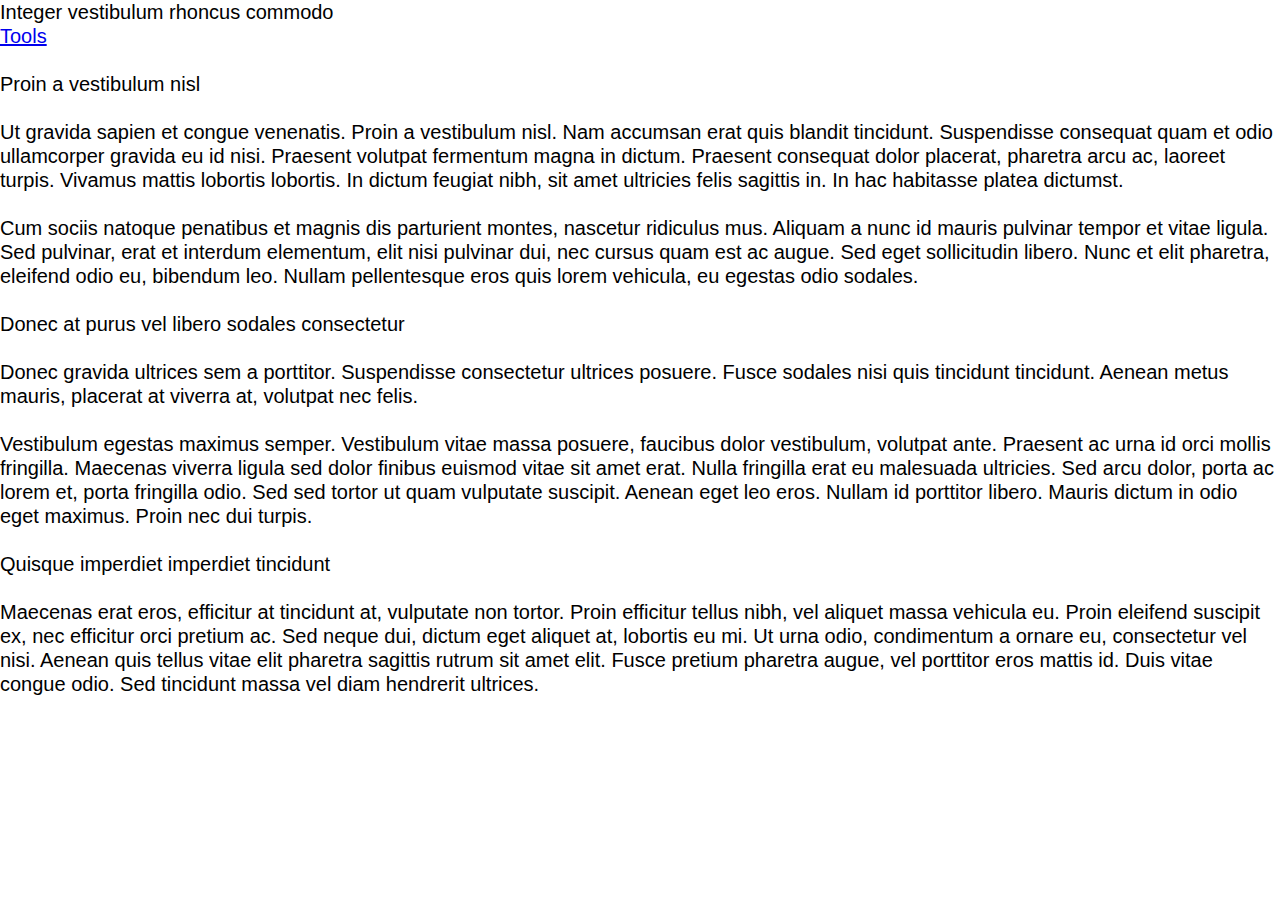
<file: demos/week11/index.html>
<!DOCTYPE html>
<html lang="en" class="nojs" id="example-com" prefix="og: http://ogp.me/ns#">
<head>
  <title>JS Movement Demo</title>
  <meta charset="utf-8" />
  <meta name="viewport" content="width=device-width,initial-scale=1.0,shrink-to-fit=no" />
  <link rel="stylesheet" href="css/screen.css" media="screen" />
  <script src="https://ajax.googleapis.com/ajax/libs/jquery/3.1.1/jquery.min.js"></script>
  <script src="js/site.js"></script>
</head>
<body>
  <header id="header">
    <h1>Integer vestibulum rhoncus commodo</h1>
    <ul class="jumpers">
      <li><a id="tools-jump" href="#tools">Tools</a></li>
    </ul>
  </header>
  <main id="content">
    <h2>Proin a vestibulum nisl</h2>
    <p>
      Ut gravida sapien et congue venenatis. Proin a vestibulum nisl. Nam accumsan erat quis blandit
      tincidunt. Suspendisse consequat quam et odio ullamcorper gravida eu id nisi. Praesent
      volutpat fermentum magna in dictum. Praesent consequat dolor placerat, pharetra arcu ac,
      laoreet turpis. Vivamus mattis lobortis lobortis. In dictum feugiat nibh, sit amet ultricies
      felis sagittis in. In hac habitasse platea dictumst.
    </p>
    <p>
      Cum sociis natoque penatibus et magnis dis parturient montes, nascetur ridiculus mus. Aliquam
      a nunc id mauris pulvinar tempor et vitae ligula. Sed pulvinar, erat et interdum elementum,
      elit nisi pulvinar dui, nec cursus quam est ac augue. Sed eget sollicitudin libero. Nunc et
      elit pharetra, eleifend odio eu, bibendum leo. Nullam pellentesque eros quis lorem vehicula,
      eu egestas odio sodales.
    </p>
    <h2>Donec at purus vel libero sodales consectetur</h2>
    <p>
      Donec gravida ultrices sem a porttitor. Suspendisse consectetur ultrices posuere. Fusce
      sodales nisi quis tincidunt tincidunt. Aenean metus mauris, placerat at viverra at, volutpat
      nec felis.
    </p>
    <p>
      Vestibulum egestas maximus semper. Vestibulum vitae massa posuere, faucibus dolor vestibulum,
      volutpat ante. Praesent ac urna id orci mollis fringilla. Maecenas viverra ligula sed dolor
      finibus euismod vitae sit amet erat. Nulla fringilla erat eu malesuada ultricies. Sed arcu
      dolor, porta ac lorem et, porta fringilla odio. Sed sed tortor ut quam vulputate suscipit.
      Aenean eget leo eros. Nullam id porttitor libero. Mauris dictum in odio eget maximus. Proin
      nec dui turpis.
    </p>
    <h2>Quisque imperdiet imperdiet tincidunt</h2>
    <p>
      Maecenas erat eros, efficitur at tincidunt at, vulputate non tortor. Proin efficitur tellus
      nibh, vel aliquet massa vehicula eu. Proin eleifend suscipit ex, nec efficitur orci pretium
      ac. Sed neque dui, dictum eget aliquet at, lobortis eu mi. Ut urna odio, condimentum a ornare
      eu, consectetur vel nisi. Aenean quis tellus vitae elit pharetra sagittis rutrum sit amet
      elit. Fusce pretium pharetra augue, vel porttitor eros mattis id. Duis vitae congue odio. Sed
      tincidunt massa vel diam hendrerit ultrices.
    </p>
  </main>
  <nav id="tools">
    <ul>
      <li><a href="#null">Favorite</a></li>
      <li><a href="#null">Share</a></li>
      <li><a href="#null">Comment</a></li>
      <li><a id="content-jump" href="#content">Back to Top</a></li>
    </ul>
  </nav>
</body>
</html>
</file>
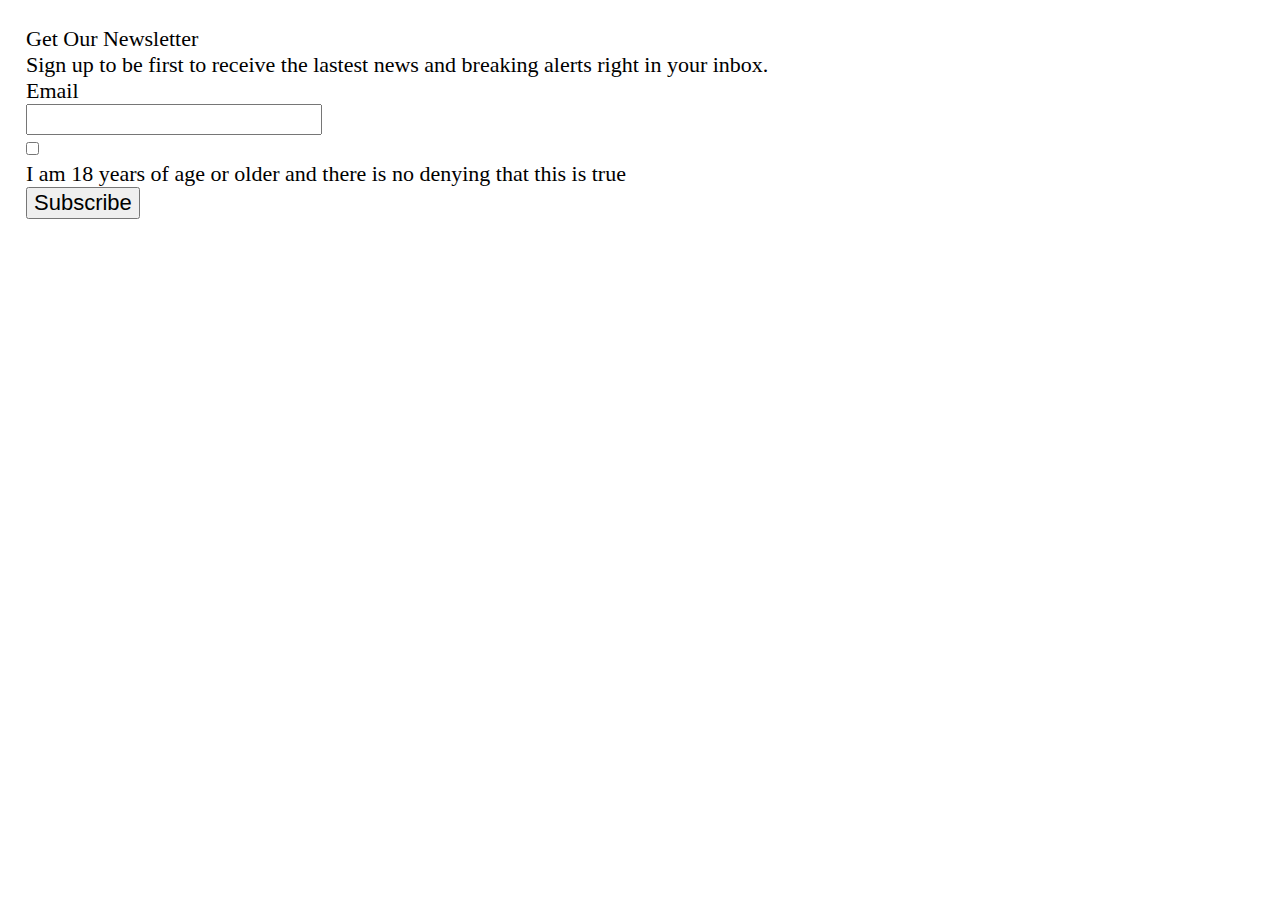
<file: labs/lab3/index.html>
<!DOCTYPE html>
<html lang="en" class="nojs">
<head>
  <title>HTML Form Elements</title>
  <meta charset="utf-8" />
  <meta name="viewport" content="width=device-width,initial-scale=1.0,shrink-to-fit=no" />
  <link rel="stylesheet" media="screen" href="css/screen.css" />
</head>
<body>
<main id="content">
  <form method="get" action="#null">
    <h1>Get Our Newsletter</h1>
    <p>
      Sign up to be first to receive the lastest news
      and breaking alerts right in your inbox.
    </p>
    <ol>
      <li id="input-email">
        <label for="email">Email</label>
        <input type="email" name="email" id="email" pattern="^.+@.+$" />
      </li>
      <li id="input-age-verification">
        <input type="checkbox" id="age-verification" name="age-verification" value="18" />
        <label for="age-verification">I am 18 years of age or older and there is no denying that this is true</label>
      </li>
      <li id="input-submit">
        <input type="submit" name="submit" id="submit" value="Subscribe" />
      </li>
    </ol>
  </form>
</main>
  <script src="https://ajax.googleapis.com/ajax/libs/jquery/3.1.1/jquery.min.js"></script>
  <script src="js/site.js"></script>
</body>
</html>
</file>
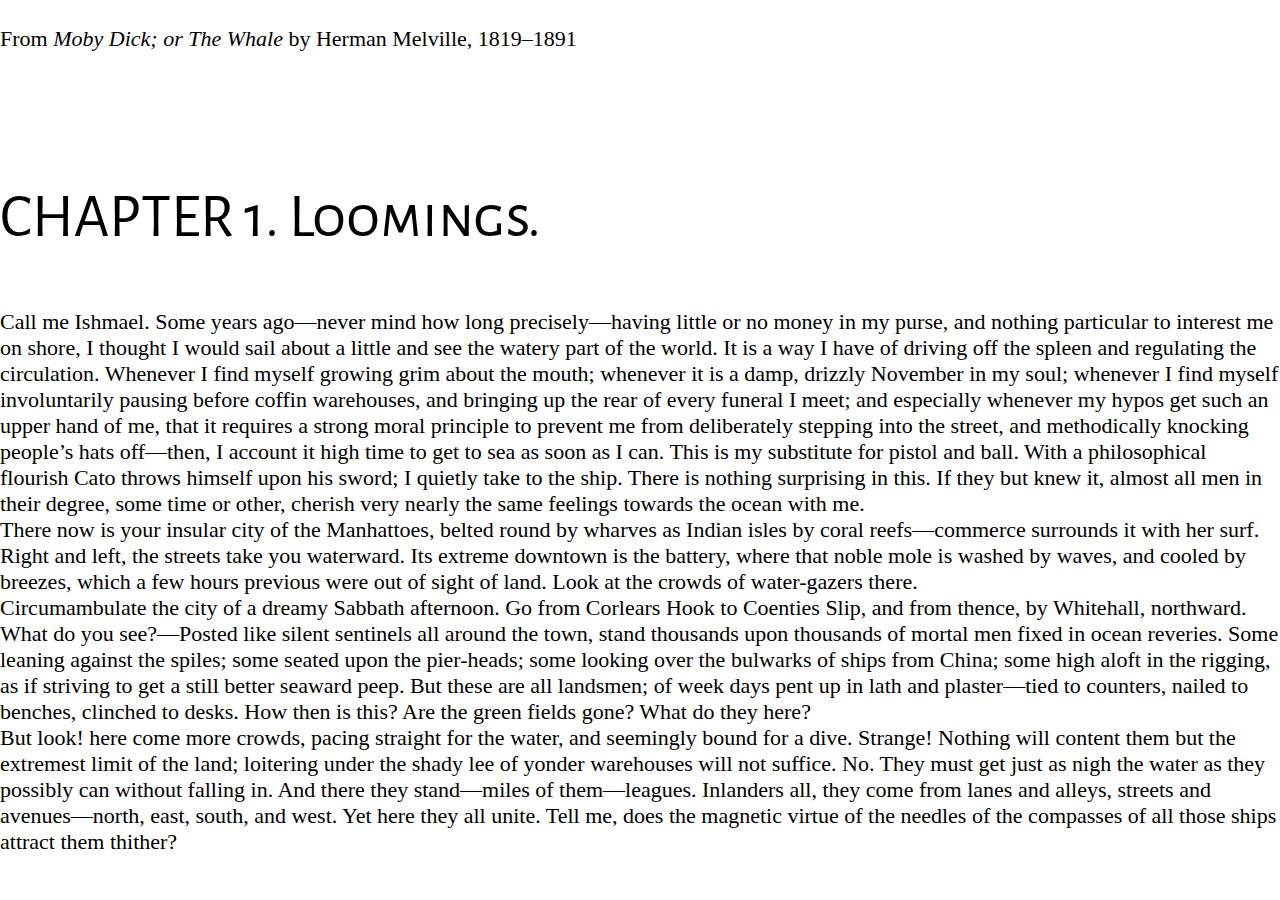
<file: demos/week6/text-layout/index.html>
<!DOCTYPE html>
<html lang="en" class="nojs">
<head>
  <!--Document created by IIT professor Stoley and Krieglstein-->
  <title>Typography</title>
  <meta charset="utf-8" />
  <meta name="viewport" content="width=device-width,initial-scale=1.0,shrink-to-fit=no" />
  <link rel="stylesheet" media="screen" href="css/screen.css" />
  <link href="https://fonts.googleapis.com/css?family=Alegreya+Sans+SC" rel="stylesheet">
  </head>
<body>
<main id="content">
  <h1>
    From <cite>Moby Dick; or The Whale</cite> by <b>Herman Melville</b>, 1819–1891
  </h1>
  <h2>CHAPTER 1. Loomings.</h2>
  <p>
    Call me Ishmael. Some years ago—never mind how long precisely—having little or no money in my
    purse, and nothing particular to interest me on shore, I thought I would sail about a little and
    see the watery part of the world. It is a way I have of driving off the spleen and regulating
    the circulation. Whenever I find myself growing grim about the mouth; whenever it is a damp,
    drizzly November in my soul; whenever I find myself involuntarily pausing before coffin
    warehouses, and bringing up the rear of every funeral I meet; and especially whenever my hypos
    get such an upper hand of me, that it requires a strong moral principle to prevent me from
    deliberately stepping into the street, and methodically knocking people’s hats off—then, I
    account it high time to get to sea as soon as I can. This is my substitute for pistol and ball.
    With a philosophical flourish Cato throws himself upon his sword; I quietly take to the ship.
    There is nothing surprising in this. If they but knew it, almost all men in their degree, some
    time or other, cherish very nearly the same feelings towards the ocean with me.
  </p>
  <p>
    There now is your insular city of the Manhattoes, belted round by wharves as Indian isles by
    coral reefs—commerce surrounds it with her surf. Right and left, the streets take you
    waterward. Its extreme downtown is the battery, where that noble mole is washed by waves, and
    cooled by breezes, which a few hours previous were out of sight of land. Look at the crowds of
    water-gazers there.
  </p>
  <p>
    Circumambulate the city of a dreamy Sabbath afternoon. Go from Corlears Hook to Coenties Slip,
    and from thence, by Whitehall, northward. What do you see?—Posted like silent sentinels all
    around the town, stand thousands upon thousands of mortal men fixed in ocean reveries. Some
    leaning against the spiles; some seated upon the pier-heads; some looking over the bulwarks of
    ships from China; some high aloft in the rigging, as if striving to get a still better seaward
    peep. But these are all landsmen; of week days pent up in lath and plaster—tied to counters,
    nailed to benches, clinched to desks. How then is this? Are the green fields gone? What do they
    here?
  </p>
  <p>
    But look! here come more crowds, pacing straight for the water, and seemingly bound for a dive.
    Strange! Nothing will content them but the extremest limit of the land; loitering under the
    shady lee of yonder warehouses will not suffice. No. They must get just as nigh the water as
    they possibly can without falling in. And there they stand—miles of them—leagues. Inlanders
    all, they come from lanes and alleys, streets and avenues—north, east, south, and west. Yet
    here they all unite. Tell me, does the magnetic virtue of the needles of the compasses of all
    those ships attract them thither?
  </p>
  <!--
    Text taken from The Project Gutenberg EBook of Moby Dick; or The Whale, by Herman Melville
    http://www.gutenberg.org/files/2701/2701.txt
    Used under the terms of the Gutenberg License; see
    https://www.gutenberg.org/wiki/Gutenberg:The_Project_Gutenberg_License
  -->
</main>
</body>
</html>
</file>
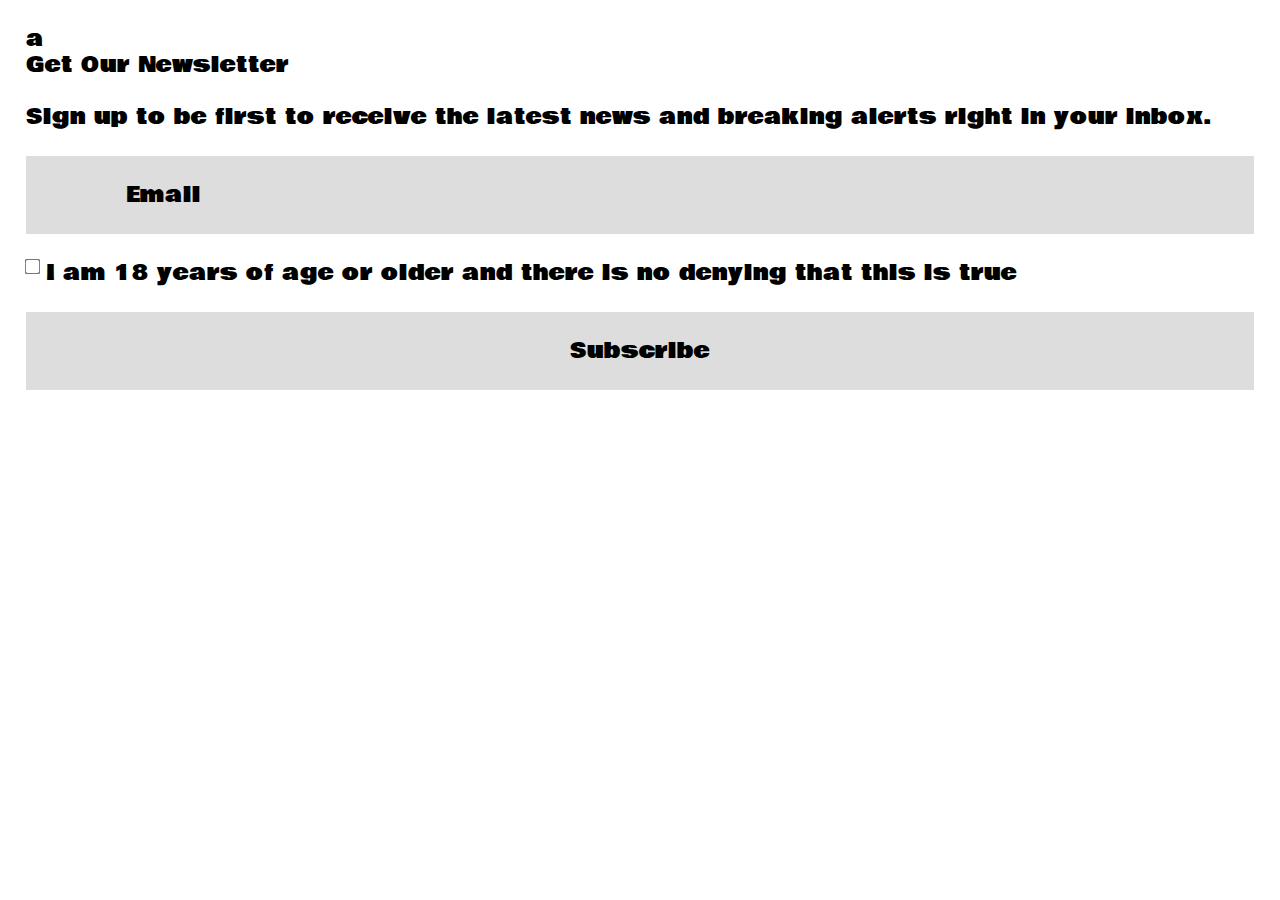
<file: demos/week7/JS demo 11/index.html>
<!DOCTYPE html>
<html lang="en" class="nojs">
<head>
  <title>HTML Form Elements</title>
  <meta charset="utf-8" />
  <meta name="viewport" content="width=device-width,initial-scale=1.0,shrink-to-fit=no" />
  <link rel="stylesheet" media="screen" href="css/screen.css" />a
  <link href="https://fonts.googleapis.com/css?family=Bowlby+One" rel="stylesheet">
  <script src="https://ajax.googleapis.com/ajax/libs/jquery/3.1.1/jquery.min.js"></script>
  <script src="js/site.js"></script>
</head>
<body>
<main id="content">
  <form method="get" action="#null">
    <h1>Get Our Newsletter</h1>
    <p>
      Sign up to be first to receive the latest news
      and breaking alerts right in your inbox.
    </p>
    <ol>
      <li id="input-email">
        <label for="email">Email</label>
        <input type="email" name="email" id="email" pattern="^.+@.+$" placeholder="">
      </li>
      <li id="input-age-verification">
        <input type="checkbox" id="age-verification" name="age-verification" value="18"/>
        <label for="age-verification"> I am 18 years of age or older and there is no denying that this is true</label>
      </li>
      <li id="input-submit">
        <input type="submit" name="submit" id="submit" value="Subscribe" />
      </li>
    </ol>
  </form>
</main>
</body>
</html>
</file>
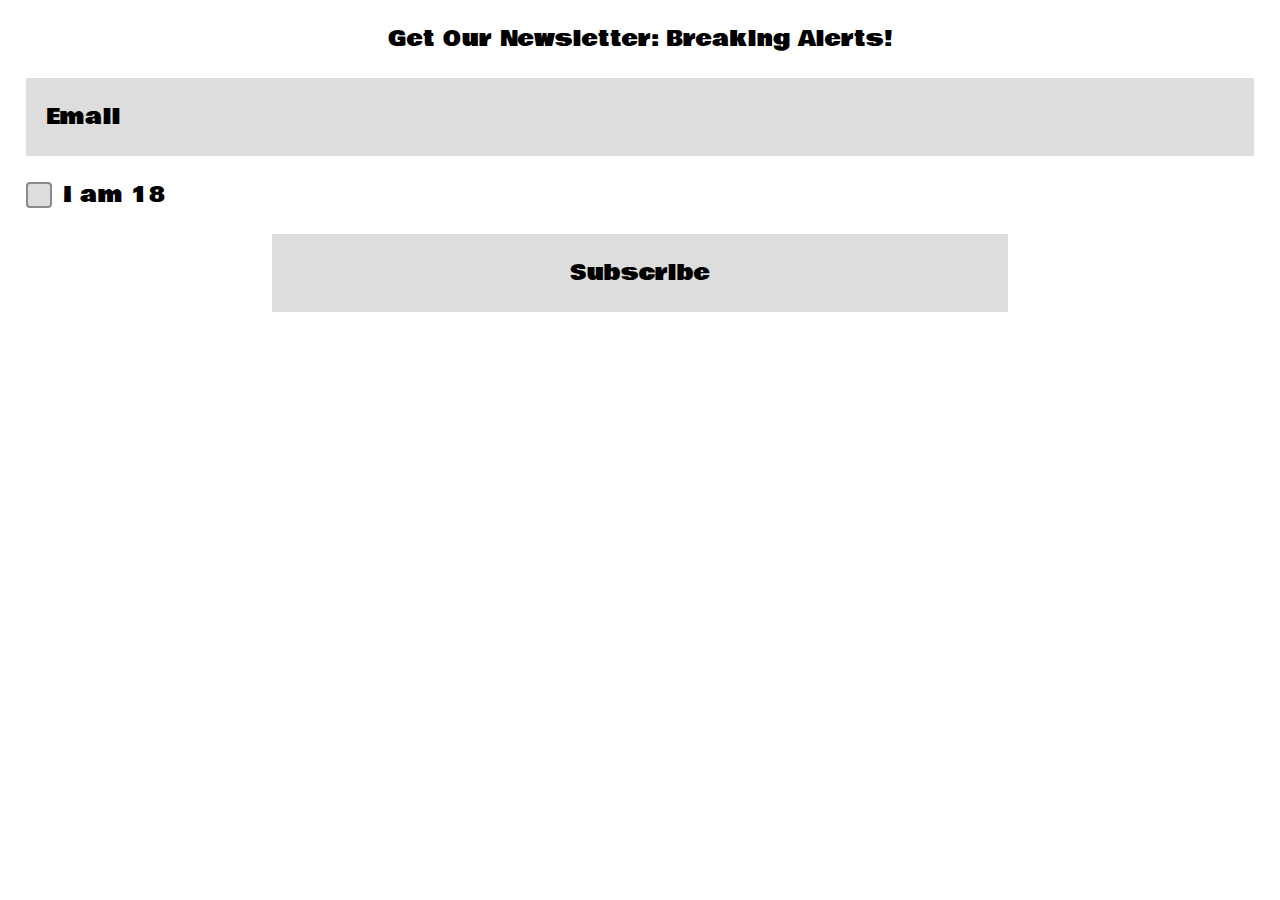
<file: demos/week7/JS demo 12/index.html>
<!DOCTYPE html>
<html lang="en" class="nojs">
<head>
  <title>HTML Form Elements</title>
  <meta charset="utf-8" />
  <meta name="viewport" content="width=device-width,initial-scale=1.0,shrink-to-fit=no" />
  <link rel="stylesheet" media="screen" href="css/screen.css" />
  <link href="https://fonts.googleapis.com/css?family=Bowlby+One" rel="stylesheet">
  <script src="https://ajax.googleapis.com/ajax/libs/jquery/3.1.1/jquery.min.js"></script>
  <script src="js/site.js"></script>
</head>
<body>
<main id="content">
  <form method="get" action="#null">
    <h1>Get Our Newsletter: Breaking Alerts!</h1>    
    <ol>
      <li id="input-email">
        <label for="email">Email</label>
        <input type="email" name="email" id="email" pattern="^.+@.+$" placeholder="">
      </li>
      <li id="input-age-verification">
        <div id="alt-box"></div>
        <input type="checkbox" id="age-verification" name="age-verification" value="18"/>
        <label for="age-verification" id="age-label"> I am 18 </label>
      </li>      
      <li id="input-submit">
        <input type="submit" name="submit" id="submit" value="Subscribe" />
      </li>
    </ol>
  </form>
</main>
</body>
</html>
</file>
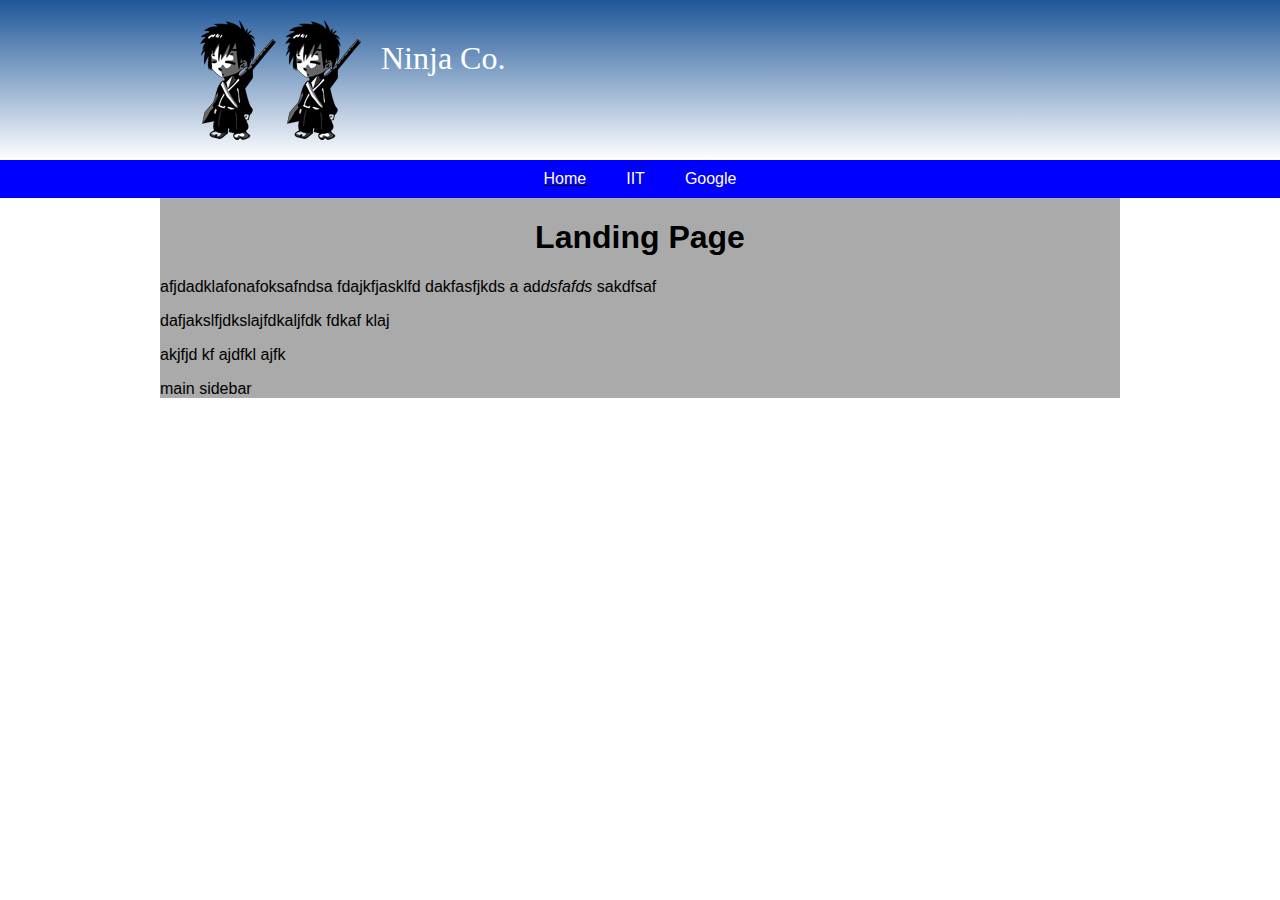
<file: demos/week2/full_site/site demo 1 centered nav/index.html>
<!DOCTYPE html>
<html lang="en">
<head>
	<meta charset="UTF-8">
	<title>Ninja Co.</title>
  <link href="https://fonts.googleapis.com/css?family=Knewave" rel="stylesheet">
	<link rel="stylesheet" type="text/css" href="css/normalize.css">
	<link rel="stylesheet" type="text/css" href="css/style.css">
</head>
<body>
	<header id="main-header">
		<div id="header-container" class="container">
			<a href="#"><img class="logo" src="img/logo.png" alt="Ninja Logo"></a>
			<div id="company-name">Ninja Co.</div>
			<a id="logo-link" href="#">Ninja Co. Home</a>
		</div>
	</header>
	<nav id="main-navbar">
		<div id="navbar-container" class="container">
			<ul>
				<li id="onpage"><a href="#">Home</a></li>
				<li><a href="http://web.iit.edu/">IIT</a></li>
				<li><a href="http://www.google.com">Google</a></li>
			</ul>
		</div>
	</nav>
	<div id="content-wrapper" class="container">
		<div id="main-content">
			<h1> Landing Page </h1>
			<p> afjdadklafonafoksafndsa fdajkfjasklfd  dakfasfjkds a ad<em>dsfafds</em> sakdfsaf</p>
			<p> dafjakslfjdkslajfdkaljfdk  fdkaf klaj  </p>
			<p> akjfjd kf ajdfkl ajfk </p>
		
		</div>
		<div id="main-sidebar">main sidebar</div>
	</div>
</body>
</html>
</file>
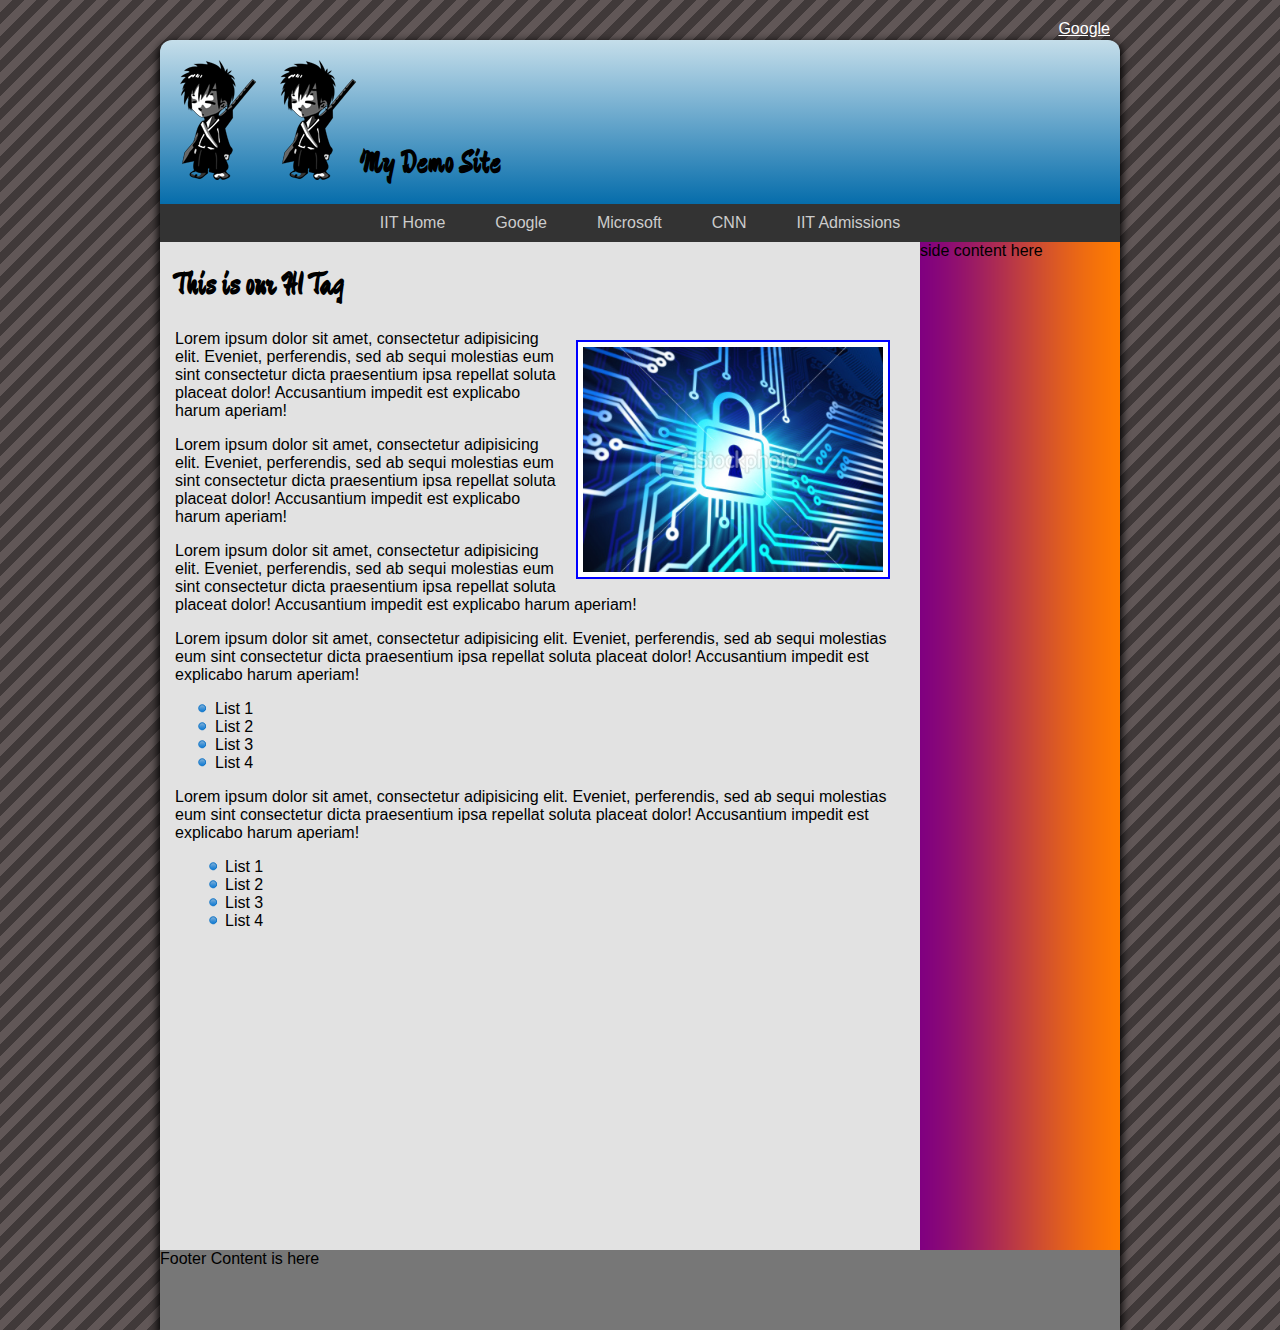
<file: demos/week2/full_site/site demo 3 full site/index.html>
<!DOCTYPE html>
<html lang="en">

<head>
	<meta charset="utf-8" />
	<title>Main Page</title>
	<link href='http://fonts.googleapis.com/css?family=Devonshire' rel='stylesheet' type='text/css'>
	<link rel="stylesheet" type="text/css" href="css/normalize.css">
	<link rel="stylesheet" type="text/css" href="css/styles.css">
</head>

<body>
	<div id="page-wrapper">
		<header id="header">
			<a id="logo1" href="http://www.iit.edu/"><img src="images/logo.png"></a>
			<a id="logo2" href="http://www.iit.edu/">IIT Logo</a>
			<h1>My Demo Site</h1>
			<a id="toplink" href="http://www.google.com/">Google</a>
		</header>
		<nav id="main-nav">
			<ul>
				<li><a href="http://www.iit.edu">IIT Home</a></li>
				<li><a href="http://www.google.com">Google</a></li>
				<li><a href="http://www.microsoft.com">Microsoft</a></li>
				<li><a href="http://www.cnn.com">CNN</a></li>
				<li><a href="http://admissions.iit.edu">IIT Admissions</a></li>
			</ul>
		</nav>
			<div id="content-wrapper">
				<div id="main-content">
				<h1>This is our H1 Tag</h1>
				<img class="imageR" src="images/stock-photo-20317880-cyber-security-concept-with-lock.jpg" alt="Lock Image" width="300">
				<p>Lorem ipsum dolor sit amet, consectetur adipisicing elit. Eveniet, perferendis, sed ab sequi molestias eum sint consectetur dicta praesentium ipsa repellat soluta placeat dolor! Accusantium impedit est explicabo harum aperiam!</p>

				<p>Lorem ipsum dolor sit amet, consectetur adipisicing elit. Eveniet, perferendis, sed ab sequi molestias eum sint consectetur dicta praesentium ipsa repellat soluta placeat dolor! Accusantium impedit est explicabo harum aperiam!</p>
				<p>Lorem ipsum dolor sit amet, consectetur adipisicing elit. Eveniet, perferendis, sed ab sequi molestias eum sint consectetur dicta praesentium ipsa repellat soluta placeat dolor! Accusantium impedit est explicabo harum aperiam!</p>
				<p>Lorem ipsum dolor sit amet, consectetur adipisicing elit. Eveniet, perferendis, sed ab sequi molestias eum sint consectetur dicta praesentium ipsa repellat soluta placeat dolor! Accusantium impedit est explicabo harum aperiam!</p>
				<ul id="bul1">
					<li>List 1</li>
					<li>List 2</li>
					<li>List 3</li>
					<li>List 4</li>
				</ul>
				<p>Lorem ipsum dolor sit amet, consectetur adipisicing elit. Eveniet, perferendis, sed ab sequi molestias eum sint consectetur dicta praesentium ipsa repellat soluta placeat dolor! Accusantium impedit est explicabo harum aperiam!</p>
				<ul id="bul2">
					<li>List 1</li>
					<li>List 2</li>
					<li>List 3</li>
					<li>List 4</li>
				</ul>
				<iframe width="400" height="300" src="http://www.youtube.com/embed/FyXtoTLLcDk?rel=0" frameborder="0" allowfullscreen></iframe>
				</div>
				<div id="side-content">side content here</div>
			</div>
		<footer id="footer">Footer Content is here</footer>
	</div>
</body>

</html>
</file>
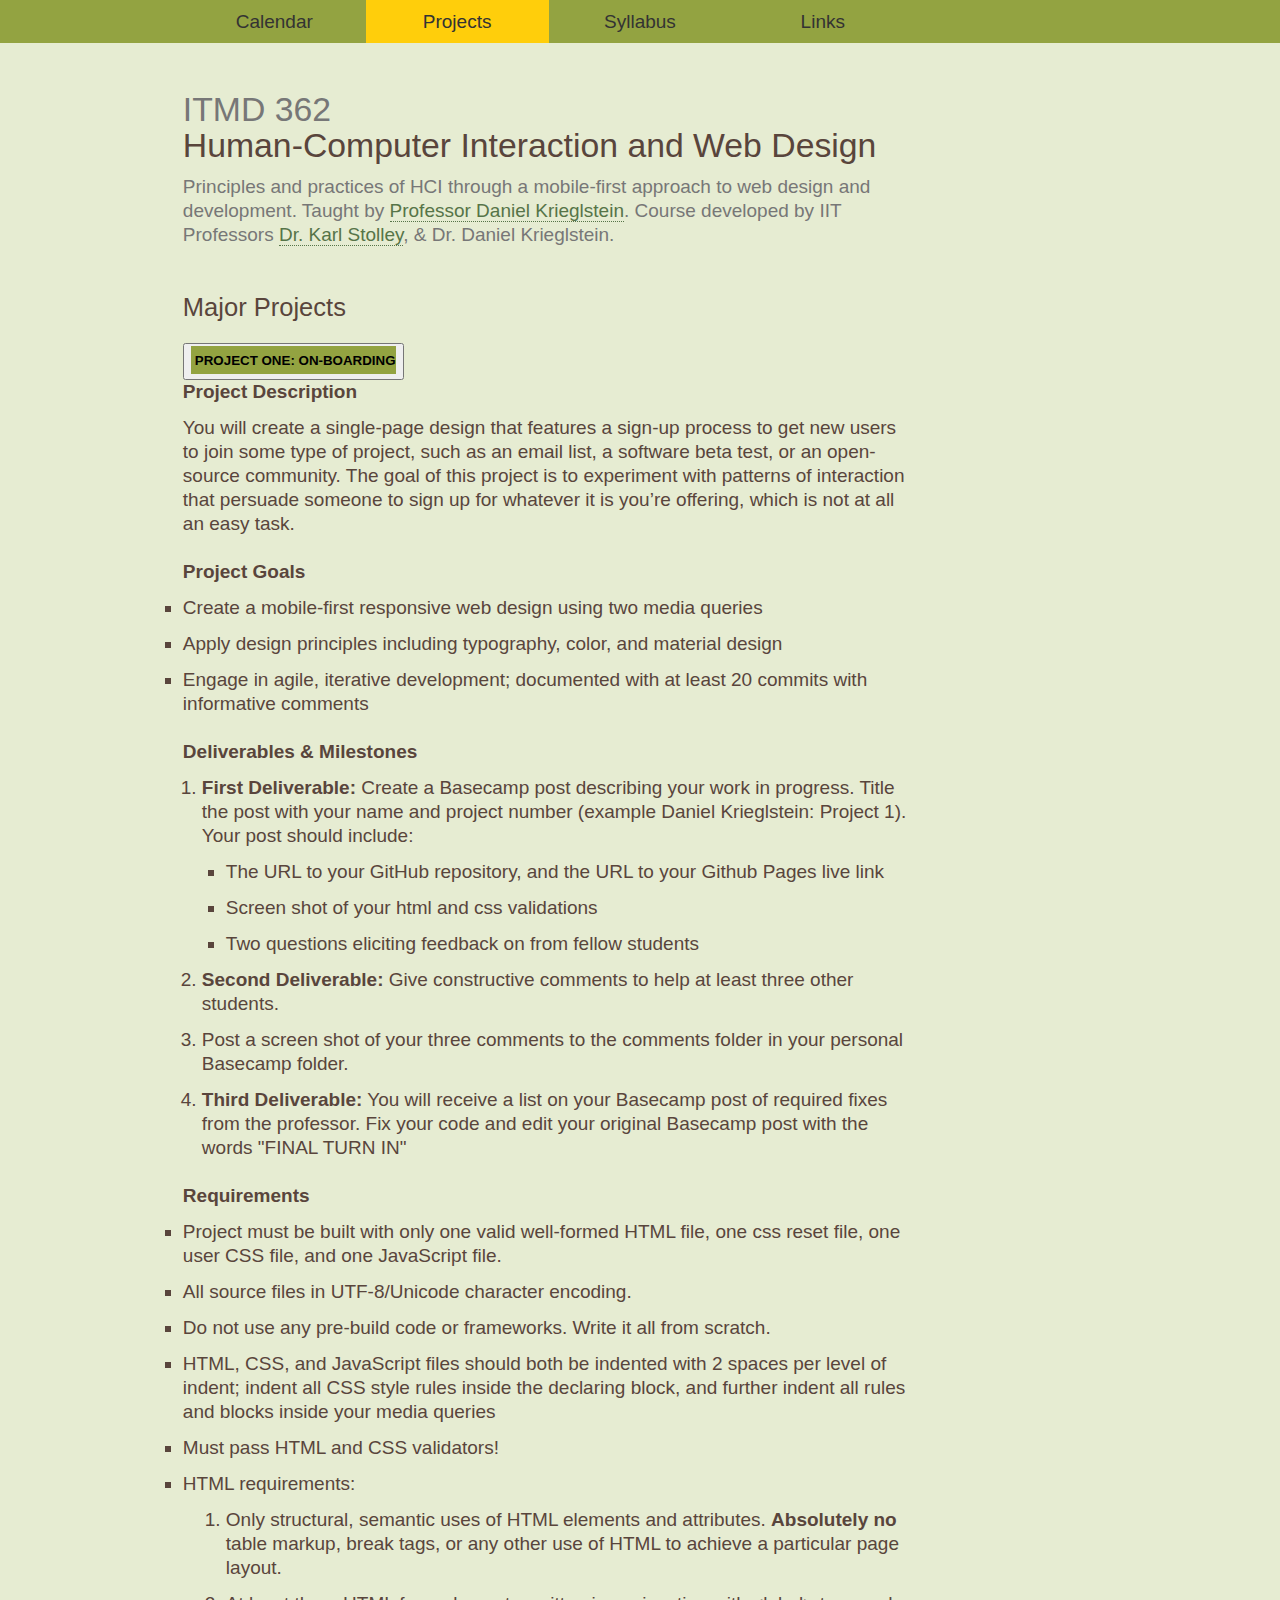
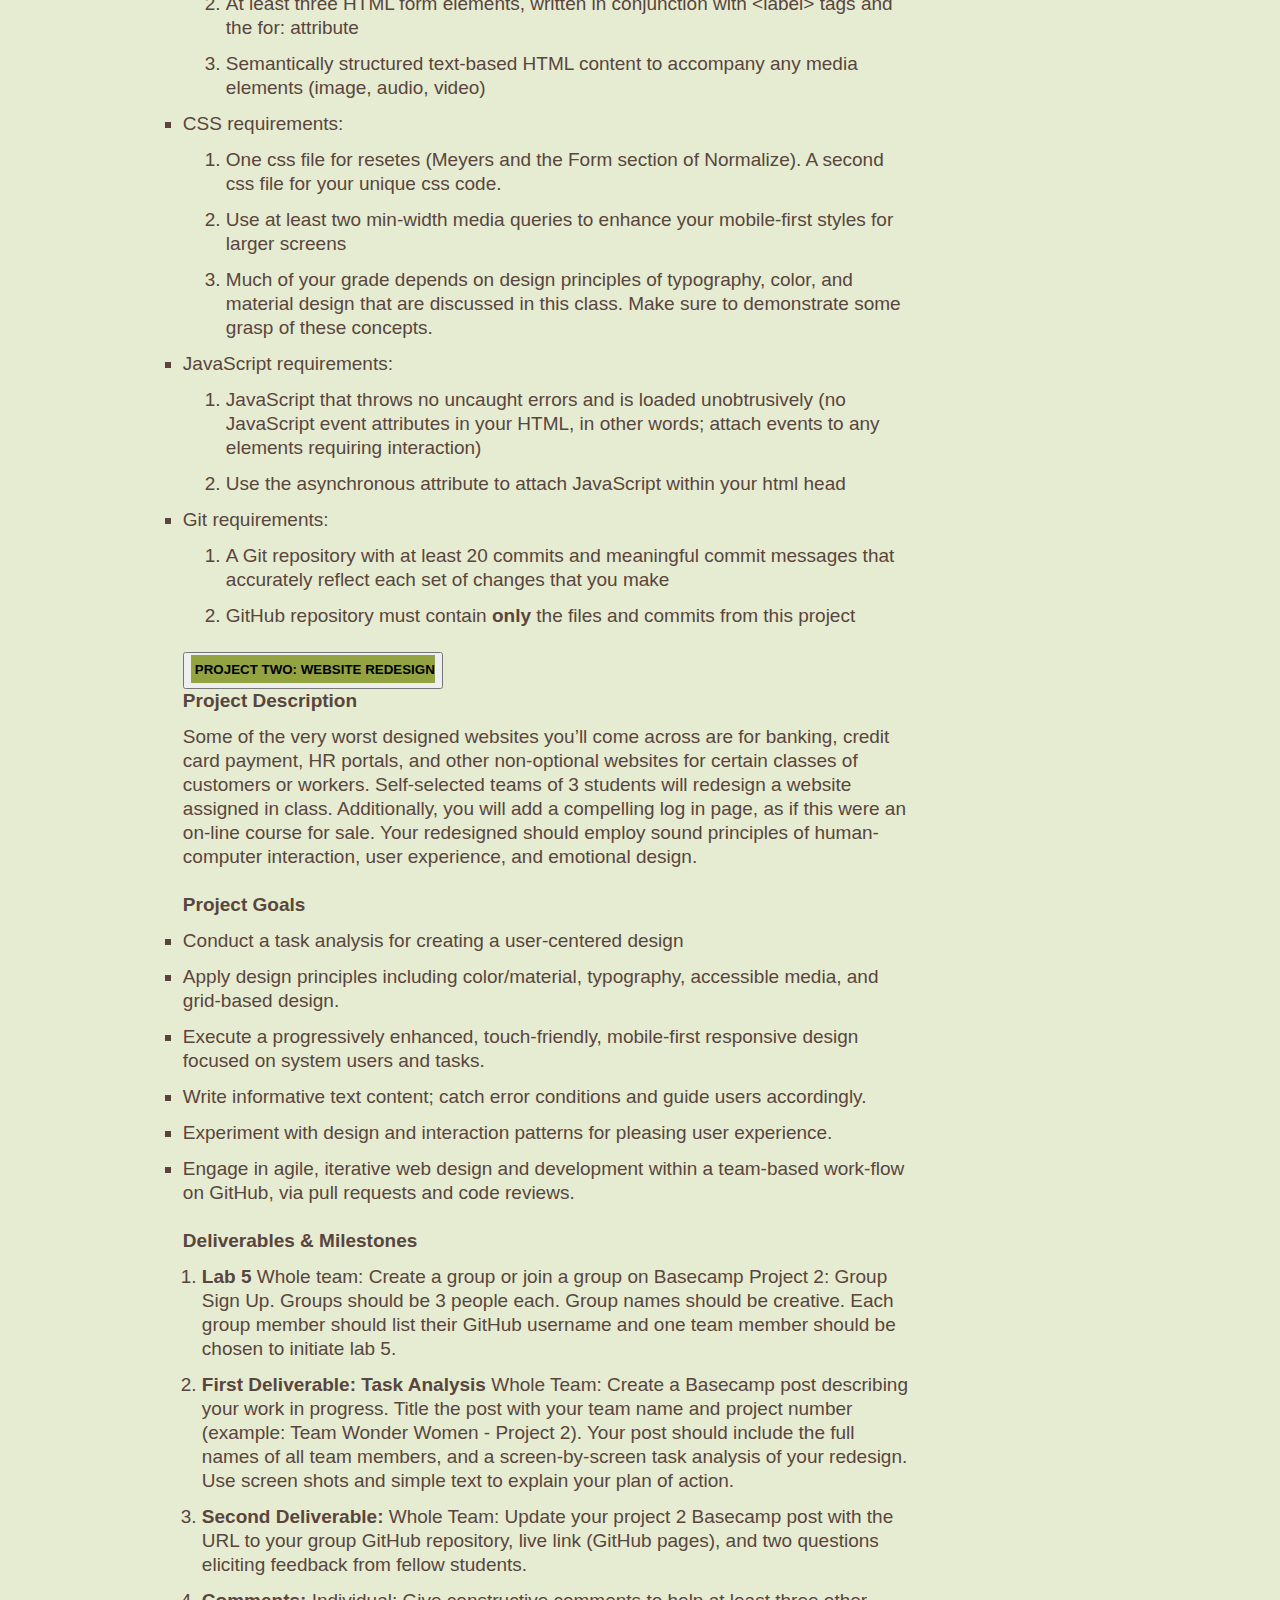
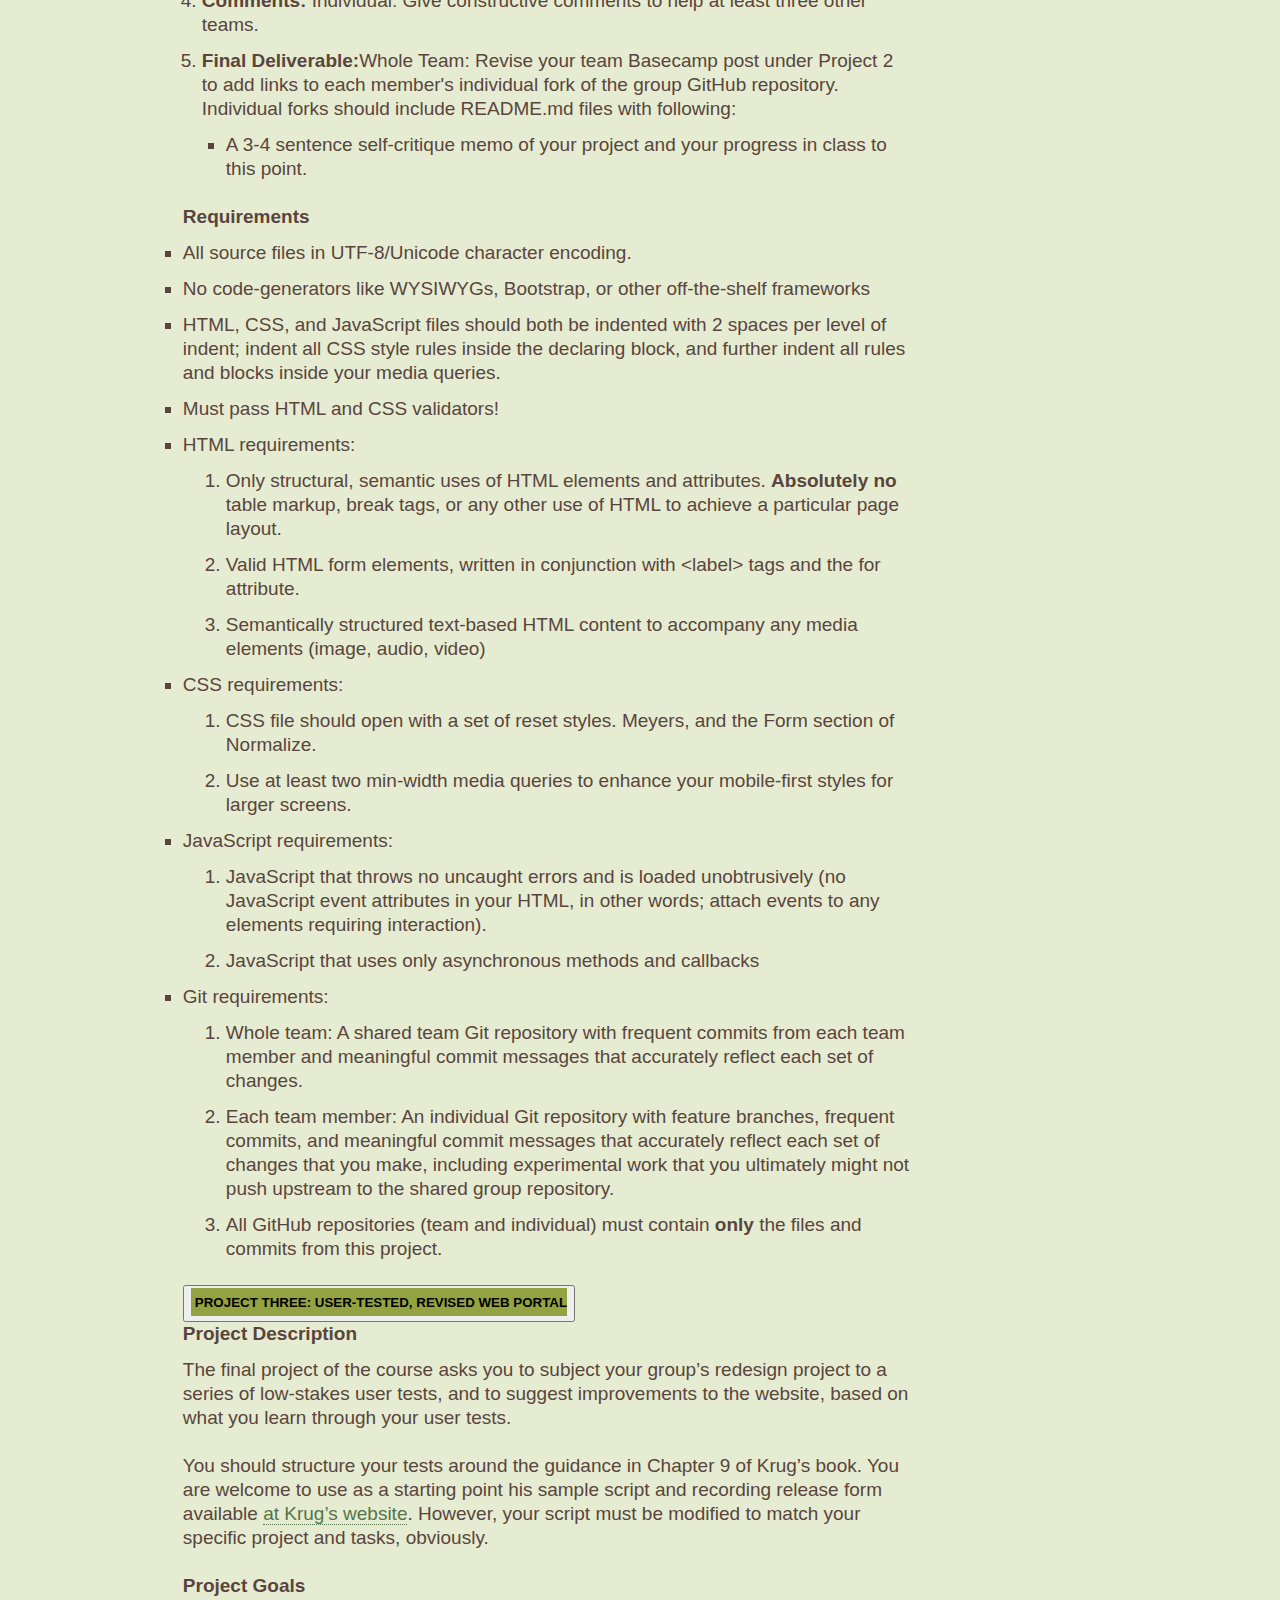
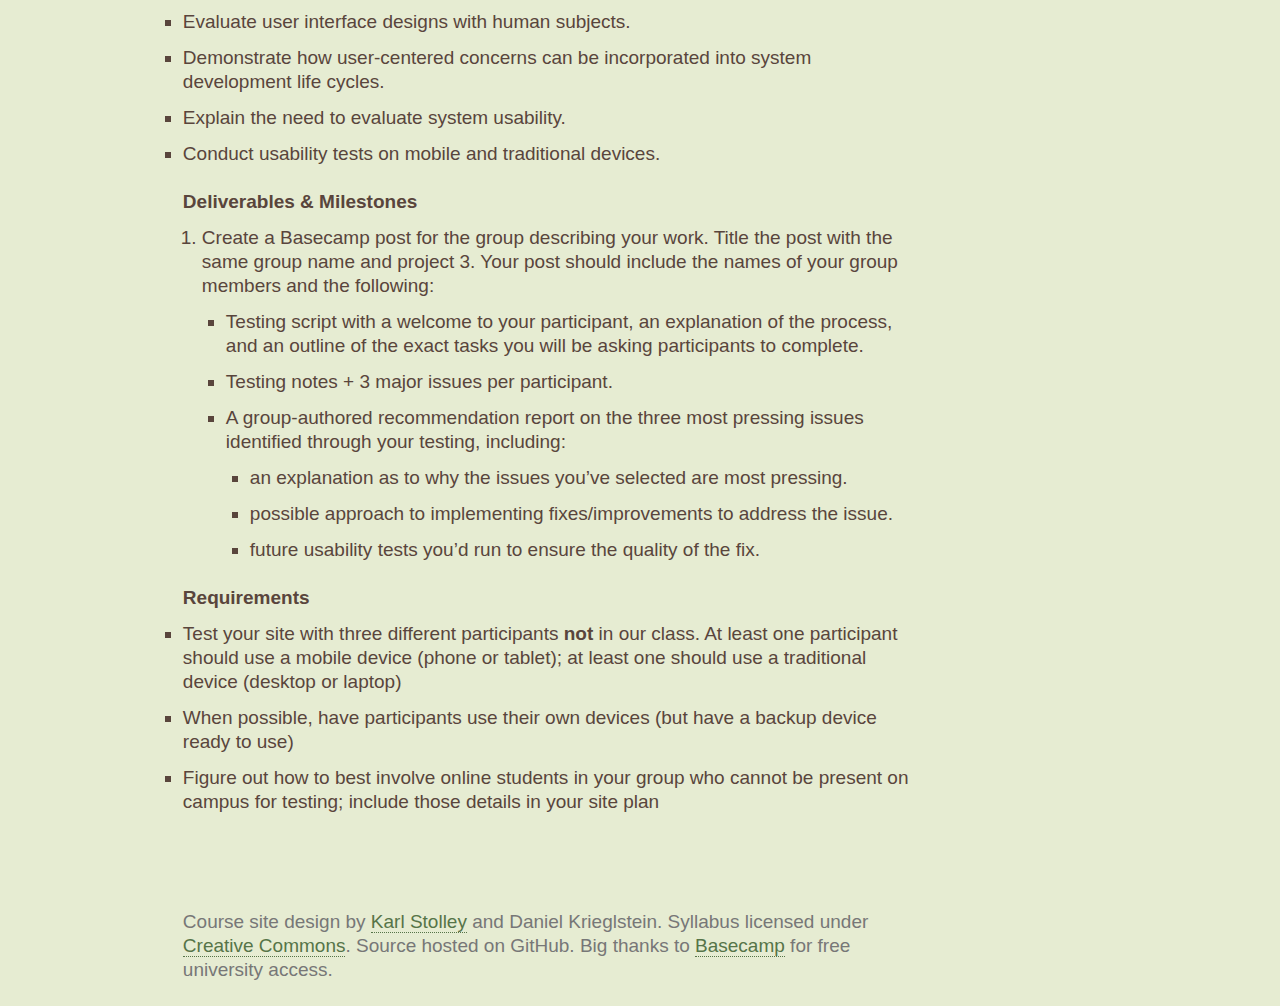
<file: projects.html>
<!DOCTYPE html>
<html lang="en" id="projects" prefix="og: http://ogp.me/ns#">
<head>
  <meta charset="utf-8" />
  <title>ITMD 362: Human-Computer Interaction and Web Design (Spring 2018)</title>
  <meta name="viewport" content="width=device-width, initial-scale=1.0, shrink-to-fit=no" />
  <link rel="stylesheet" href="css/screen.css" media="screen" />
  <link rel="icon" type="image/x-icon" href="images/favicon.ico">
  <script async src="js/site.js"></script>
</head>
<body>
  <div id="page">
    <header id="header">
      <h1><small>ITMD 362</small> Human-Computer Interaction and Web&nbsp;Design</h1>
      <p class="tagline">
        Principles and practices of HCI through a mobile-first approach to web design and development.
        Taught by <a href="#instructor">Professor Daniel Krieglstein</a>. Course developed by IIT Professors
        <a href="https://humansciences.iit.edu/faculty/karl-stolley">Dr. Karl Stolley</a>, &amp; Dr. Daniel Krieglstein.
      </p>
      <nav id="navigation">
        <ul class="nav">
          <li id="nav-cal"><a href="index.html">Calendar</a></li>
          <li id="nav-pro"><a href="#">Projects</a></li>
          <li id="nav-pol"><a href="syllabus.html">Syllabus</a></li>
          <li id="nav-lnk"><a href="links.html">Links</a></li>
        </ul>
      </nav>
    </header>
    <main>
      <section class="primary">
        <h2 class="label">Major Projects</h2>
        <button class="accordion">
          <h3>Project One: On-boarding</h3>
        </button>
        <div class="panel">
          <section id="project-one" class="description">
            <h4>Project Description</h4>
            <p>
              You will create a single-page design that features a sign-up process to get new
              users to join some type of project, such as an email list, a software beta test, or an
              open-source community. The goal of this project is to experiment with
              patterns of interaction that persuade someone to sign up for whatever it is you’re
              offering, which is not at all an easy task.
            </p>
          </section>
          <section class="goals">
            <h4>Project Goals</h4>
            <ul>
              <li>Create a mobile-first responsive web design using two media queries</li>
              <li>Apply design principles including typography, color, and material design</li>
              <li>Engage in agile, iterative development; documented with at least 20 commits with informative comments</li>
            </ul>
          </section>
          <section class="deliverables">
            <h4>Deliverables &amp; Milestones</h4>
            <ol>
              <li>
                <strong>First Deliverable:</strong> Create a Basecamp post describing your work
                in progress. Title the post with your name and project number (example Daniel Krieglstein: Project 1). Your post should
              include:
                <ul>
                  <li>
                    The URL to your GitHub repository, and the URL to your Github Pages live link
                  </li>
                  <li>
                    Screen shot of your html and css validations
                  </li>
                  <li>
                    Two questions eliciting feedback on from fellow students
                  </li>
                </ul> 
              </li>
              <li>
                <strong>Second Deliverable:</strong> Give constructive comments to help at least three other students.
              </li>
              <li>
                Post a screen shot of your three comments to the comments folder in your personal Basecamp folder.
              </li>
              <li>
                <strong>Third Deliverable:</strong> You will receive a list on your Basecamp post of required fixes from the professor. 
                Fix your code and edit your original Basecamp post with the words "FINAL TURN IN"
              </li>
            </ol>
          </section>
          <section class="requirements">
            <h4>Requirements</h4>
            <ul>
              <li>
                Project must be built with only one valid well-formed HTML file, one css reset file, one user CSS file,
                and one JavaScript file.
              </li>
              <li>
                All source files in UTF-8/Unicode character encoding.
              </li>
              <li>
                Do not use any pre-build code or frameworks. Write it all from scratch.
              </li>
              <li>
                HTML, CSS, and JavaScript files should both be indented with 2 spaces per level of
                indent; indent all CSS style rules inside the declaring block, and further indent all
                rules and blocks inside your media queries
              </li>
              <li>Must pass HTML and CSS validators!</li>
              <li>HTML requirements:
                <ol>
                  <li>
                    Only structural, semantic uses of HTML elements and attributes. <b>Absolutely no</b>
                    table markup, break tags, or any other use of HTML to achieve a particular page
                    layout.
                  </li>
                  <li>
                    At least three HTML form elements, written in conjunction with
                    <code>&lt;label&gt;</code> tags and the for: attribute
                  </li>
                  <li>
                    Semantically structured text-based HTML content to accompany any media elements
                    (image, audio, video)
                  </li>
                </ol>
              </li>
              <li>CSS requirements:
                <ol>
                  <li>
                    One css file for resetes (Meyers and the Form section of Normalize). A second 
                    css file for your unique css code. 
                  </li>
                  <li>
                    Use at least two min-width media queries to enhance your mobile-first styles for
                    larger screens
                  </li>
                  <li>
                    Much of your grade depends on design principles of typography, color, and material design
                    that are discussed in this class. Make sure to demonstrate some grasp of these concepts. 
                  </li>
                </ol>
              </li>
              <li>JavaScript requirements:
                <ol>
                  <li>
                    JavaScript that throws no uncaught errors and is loaded unobtrusively (no JavaScript
                    event attributes in your HTML, in other words; attach events to any elements
                    requiring interaction)
                  </li>
                  <li>
                    Use the asynchronous attribute to attach JavaScript within your html head
                  </li>
                </ol>
              </li>
              <li>Git requirements:
                <ol>
                  <li>
                    A Git repository with at least 20 commits and meaningful commit messages that
                    accurately reflect each set of changes that you make
                  </li>
                  <li>
                    GitHub repository must contain <b>only</b> the files and commits from this project
                  </li>
                </ol>
              </li>
            </ul>
          </section>
        </div>
        <button class="accordion">
          <h3>Project Two: Website Redesign</h3>
        </button>
        <div class="panel">
          <section id="project-two" class="description">
            <h4>Project Description</h4>
            <p>
              Some of the very worst designed websites you’ll come across are for banking, credit card
              payment, HR portals, and other non-optional websites for certain classes of customers or
              workers. Self-selected teams of 3 students will redesign a website assigned in class. Additionally, 
              you will add a compelling log in page, as if this were an on-line course for sale. Your redesigned should 
              employ sound principles of human-computer interaction, user experience, and emotional design.
            </p>
          </section>
          <section class="goals">
            <h4>Project Goals</h4>
            <ul>
              <li>Conduct a task analysis for creating a user-centered design</li>
              <li>
                Apply design principles including color/material, typography, accessible media, and
                grid-based design.
              </li>
              <li>
                Execute a progressively enhanced, touch-friendly, mobile-first responsive design focused
                on system users and tasks.
              </li>
              <li>
                Write informative text content; catch error conditions and guide users accordingly.
              </li>
              <li>Experiment with design and interaction patterns for pleasing user experience.</li>
              <li>
                Engage in agile, iterative web design and development within a team-based work-flow on
                GitHub, via pull requests and code reviews.
              </li>
            </ul>
          </section>
          <section class="deliverables">
            <h4>Deliverables &amp; Milestones</h4>
            <ol>
              <li>
                <strong>Lab 5</strong> Whole team: Create a group or join a group on Basecamp
                Project 2: Group Sign Up. Groups should be 3 people each. Group names should be creative. Each group 
                member should list their GitHub username and one team member should be chosen to initiate lab 5.
              </li>
              <li>
                <strong>First Deliverable: Task Analysis</strong> Whole Team: Create a Basecamp post describing your work in 
                progress. Title the post with your team name and project number (example: Team Wonder Women - Project 2). Your post should include 
                the full names of all team members, and a screen-by-screen task analysis of your redesign. Use screen shots and simple text to explain your plan of action.
              </li>
              <li>
                <strong>Second Deliverable:</strong> Whole Team: Update your project 2 Basecamp post with the URL to 
                your group GitHub repository, live link (GitHub pages), and two questions eliciting feedback from fellow students.
              </li>
               <li>
                <strong>Comments:</strong> Individual: Give constructive comments
                to help at least three other teams.
              </li>
              <li>
                <strong>Final Deliverable:</strong>Whole Team: Revise your team Basecamp post under Project 2
                to add links to each member's individual fork of the group GitHub repository. Individual forks should include README.md files with
                following:
                <ul>
                  <li>
                    A 3-4 sentence self-critique memo of your project and your progress in class to this point.
                  </li>
                </ul>
               </li>
            </ol>
          </section>
          <section class="requirements">
            <h4>Requirements</h4>
            <ul>
              <li>
                All source files in UTF-8/Unicode character encoding.
              </li>
              <li>
                No code-generators like WYSIWYGs, Bootstrap, or other off-the-shelf frameworks
              </li>
              <li>
                HTML, CSS, and JavaScript files should both be indented with 2 spaces per level 
                of indent; indent all CSS style rules inside the declaring block, and further indent all 
                rules and blocks inside your media queries.
              </li>
              <li>Must pass HTML and CSS validators!</li>
              <li>HTML requirements:
                <ol>
                  <li>
                    Only structural, semantic uses of HTML elements and attributes. <b>Absolutely no</b>
                    table markup, break tags, or any other use of HTML to achieve a particular page
                    layout.
                  </li>
                  <li>
                    Valid HTML form elements, written in conjunction with <code>&lt;label&gt;</code>
                    tags and the <code>for</code> attribute.
                  </li>
                  <li>
                    Semantically structured text-based HTML content to accompany any media elements
                    (image, audio, video)
                  </li>
                </ol>
              </li>
              <li>CSS requirements:
                <ol>
                  <li>
                    CSS file should open with a set of reset styles. Meyers, and the Form section of Normalize.
                  </li>
                  <li>
                    Use at least two min-width media queries to enhance your mobile-first styles for
                    larger screens.
                  </li>
                </ol>
              </li>
              <li>JavaScript requirements:
                <ol>
                  <li>
                    JavaScript that throws no uncaught errors and is loaded unobtrusively (no JavaScript
                    event attributes in your HTML, in other words; attach events to any elements
                    requiring interaction).
                  </li>
                  <li>
                    JavaScript that uses only asynchronous methods and callbacks
                  </li>
                </ol>
              </li>
              <li>Git requirements:
                <ol>
                  <li>
                    Whole team: A shared team Git repository with frequent commits from each team member
                    and meaningful commit messages that accurately reflect each set of changes.
                  </li>
                  <li>
                    Each team member: An individual Git repository with feature branches, frequent
                    commits, and meaningful commit messages that accurately reflect each set of changes
                    that you make, including experimental work that you ultimately might not push
                    upstream to the shared group repository.
                  </li>
                  <li>
                    All GitHub repositories (team and individual) must contain <b>only</b> the files and
                    commits from this project.
                  </li>
                </ol>
              </li>
            </ul>
          </section>
        </div>
        <button class="accordion">
          <h3>Project Three: User-Tested, Revised Web Portal</h3>
        </button>
        <div class="panel">
          <section id="project-three" class="description">
            <h4>Project Description</h4>
            <p>
              The final project of the course asks you to subject your group’s redesign
              project to a series of low-stakes user tests, and to suggest improvements to the 
              website, based on what you learn through your user tests.
            </p>
            <p>
              You should structure your tests around the guidance in Chapter 9 of Krug’s book. You are
              welcome to use as a starting point his sample script and recording release
              form available <a href="http://www.sensible.com/downloads-rsme.html">at Krug’s
              website</a>. However, your script must be modified to match your specific project and
              tasks, obviously.
            </p>
          </section>
          <section class="goals">
            <h4>Project Goals</h4>
            <ul>
              <li>
                Evaluate user interface designs with human subjects.
              </li>
              <li>
                Demonstrate how user-centered concerns can be incorporated into system development life
                cycles.
              </li>
              <li>
                Explain the need to evaluate system usability.
              </li>
              <li>
                Conduct usability tests on mobile and traditional devices.
              </li>
            </ul>
          </section>
          <section class="deliverables">
            <h4>Deliverables &amp; Milestones</h4>
            <ol class="deliverables">
              <li>
                Create a Basecamp post for the group describing your work.
                Title the post with the same group name and project 3. Your post should include the names of your group members and the
                following&#x3a;
                <ul>
                  <li>
                    Testing script with a welcome to your participant, an explanation of the process, and an outline of the exact
                    tasks you will be asking participants to complete.
                  </li> 
                  <li>Testing notes + 3 major issues per participant.</li>
                  <li>A group-authored recommendation report on the three most pressing issues identified through your testing, including:
                    <ul>
                      <li>an explanation as to why the issues you’ve selected are most pressing.</li>
                      <li>possible approach to implementing fixes/improvements to address the issue.</li>
                      <li>future usability tests you’d run to ensure the quality of the fix.</li>
                    </ul>
                  </li>
                </ul>
              </li>
            </ol>
          </section>
          <section class="requirements">
            <h4>Requirements</h4>
            <ul>
              <li>
                Test your site with three different participants <b>not</b> in our class. At least one
                participant should use a mobile device (phone or tablet); at least one should use a
                traditional device (desktop or laptop)
              </li>
              <li>
                When possible, have participants use their own devices (but have a backup device ready
                to use)
              </li>
              <li>
                Figure out how to best involve online students in your group who cannot be present on
                campus for testing; include those details in your site plan
              </li>
            </ul>
          </section>
        </div>
      </section>
    </main>
    <footer id="footer">
      <p class="fineprint">
        Course site design by <a href="https://karlstolley.com/">Karl Stolley</a> and Daniel Krieglstein.
        Syllabus licensed under
        <a href="http://creativecommons.org/licenses/by/4.0/" rel="license">Creative Commons</a>.
        Source hosted on GitHub. Big thanks to
        <a href="https://basecamp.com">Basecamp</a> for free university access.
      </p>
    </footer>
  </div>
</body>
</file>
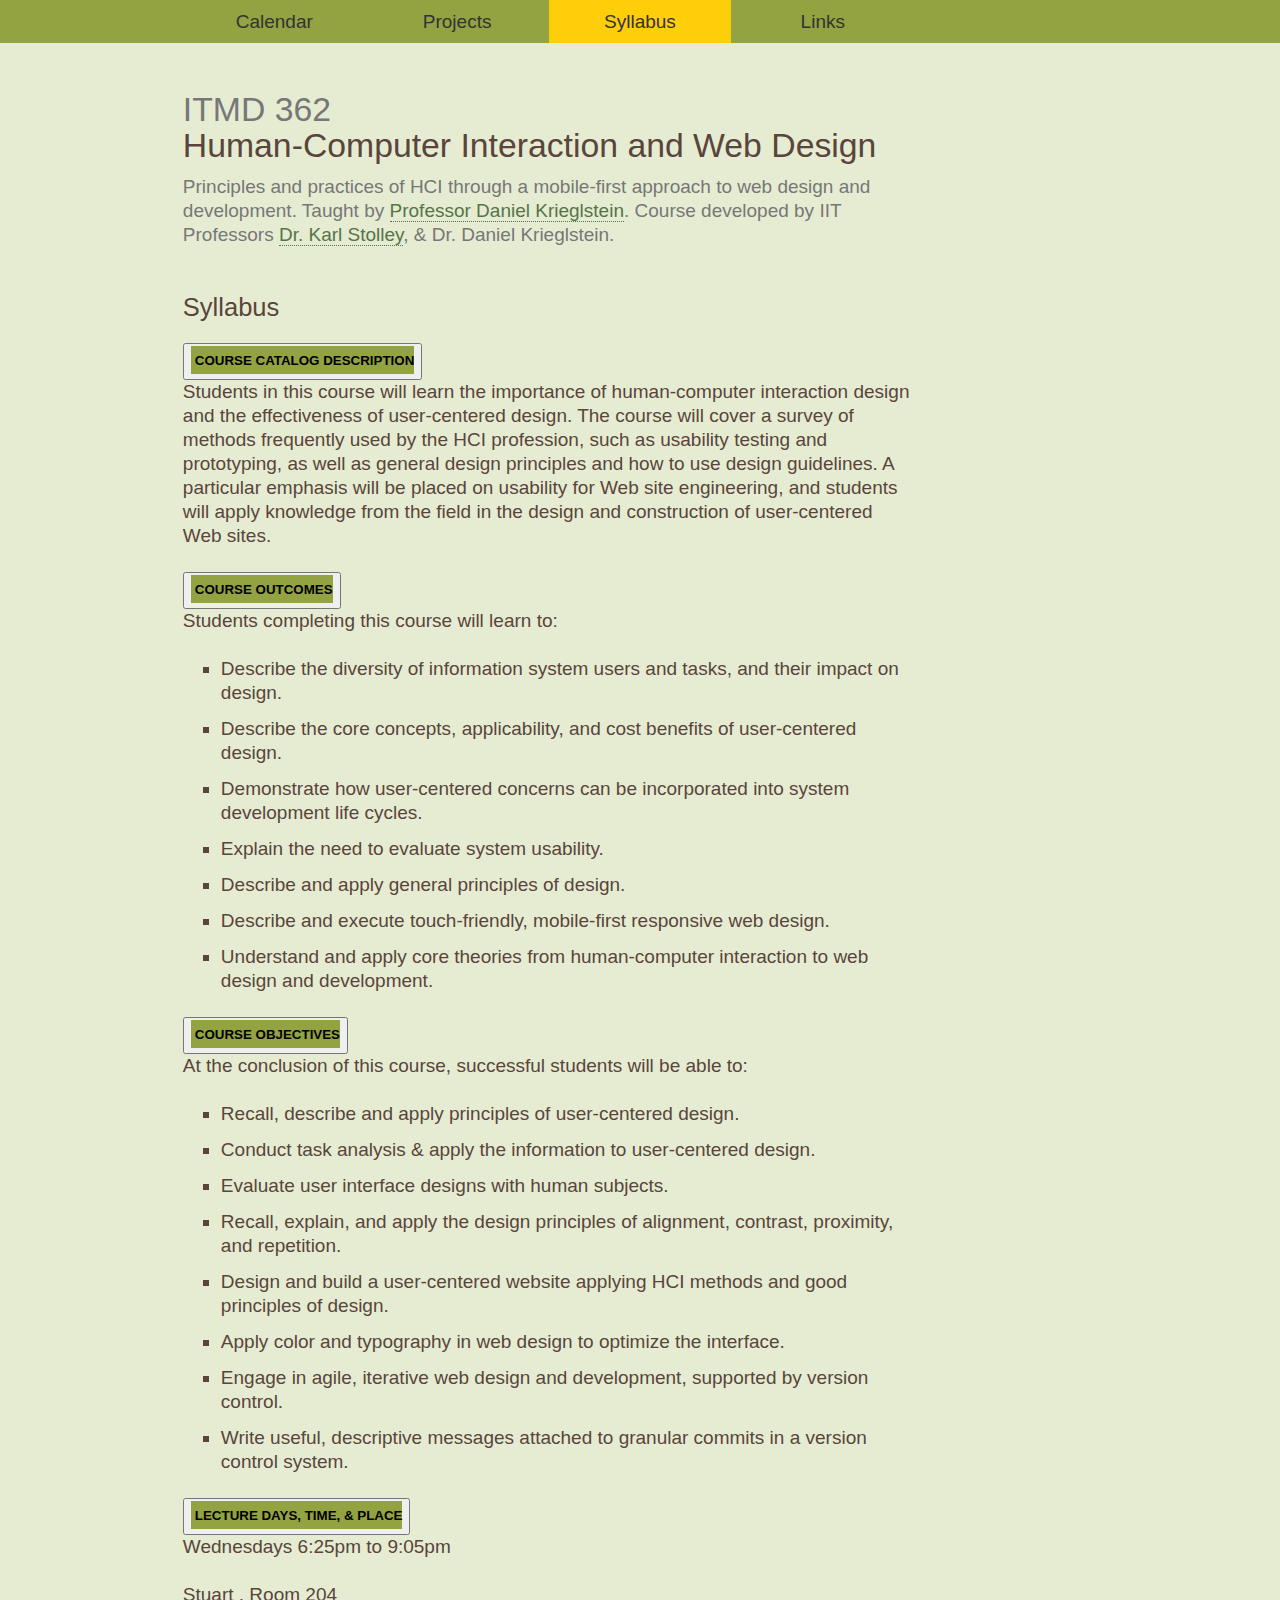
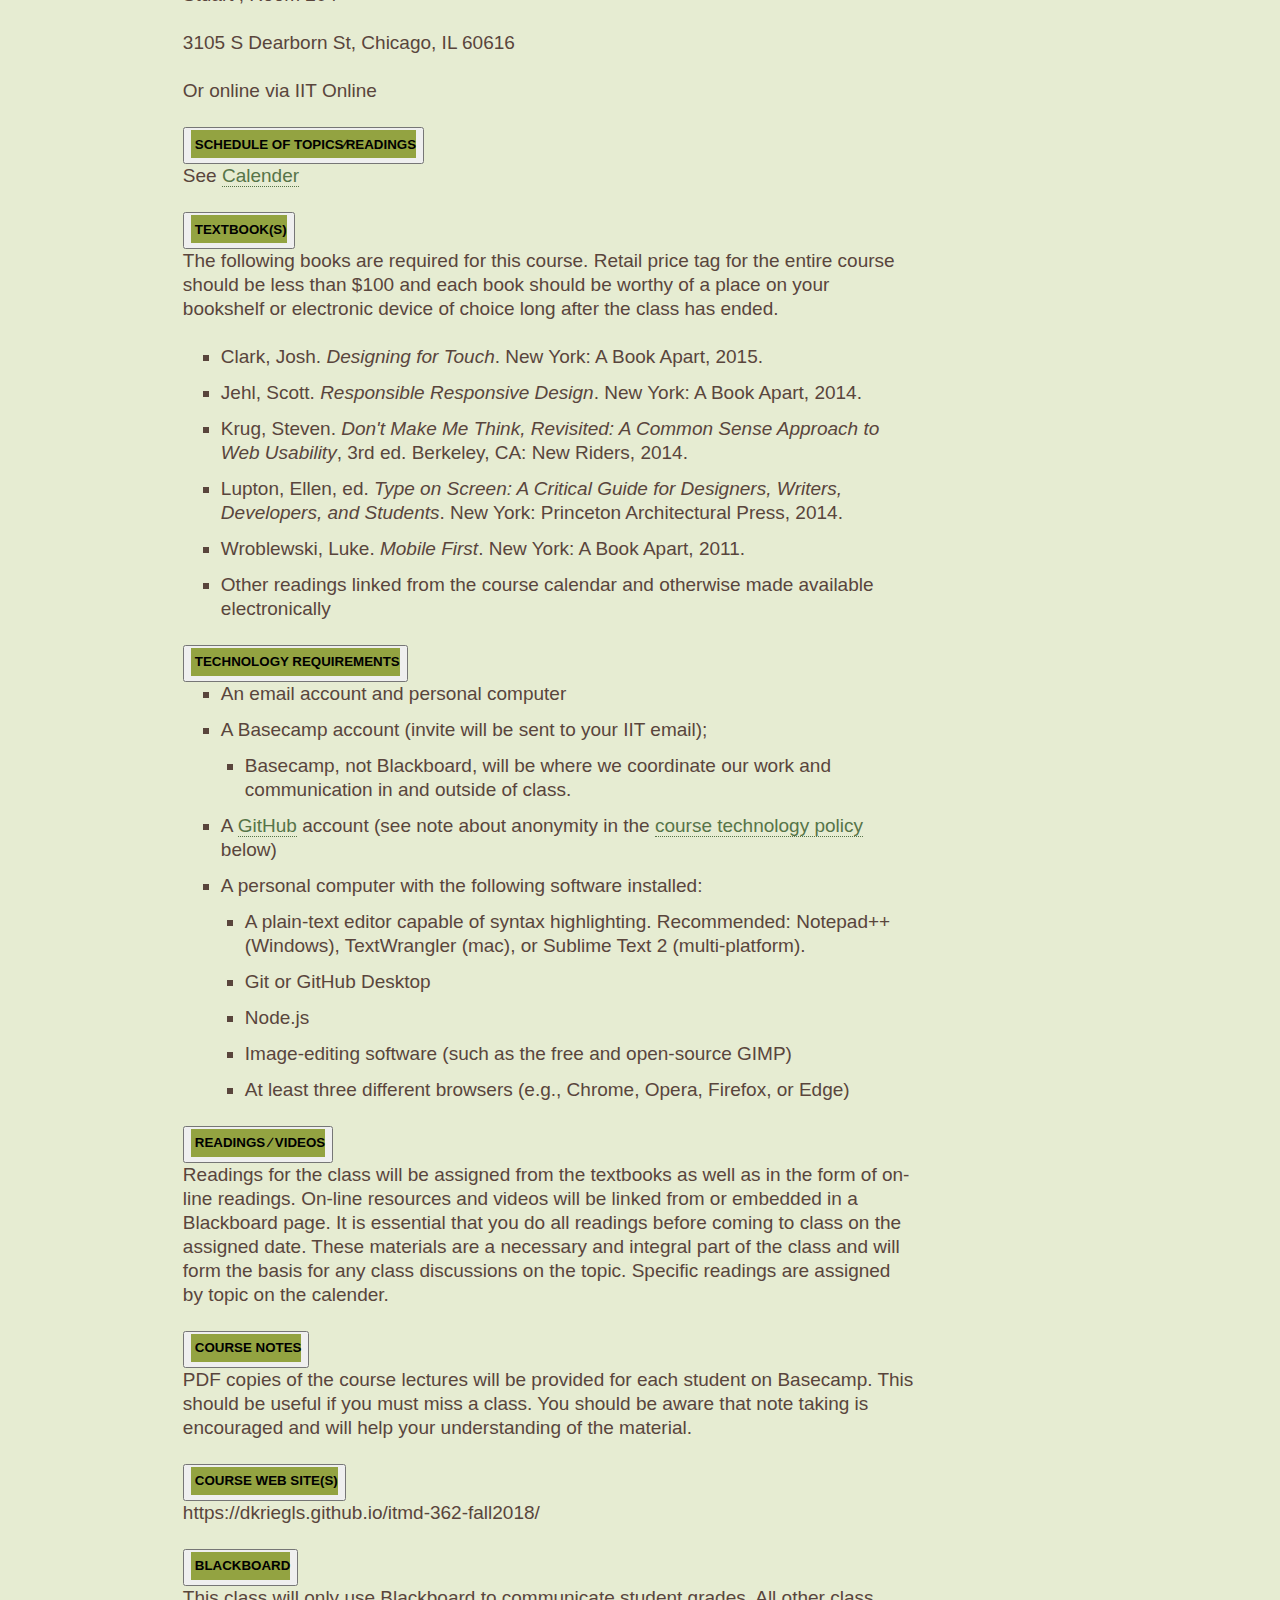
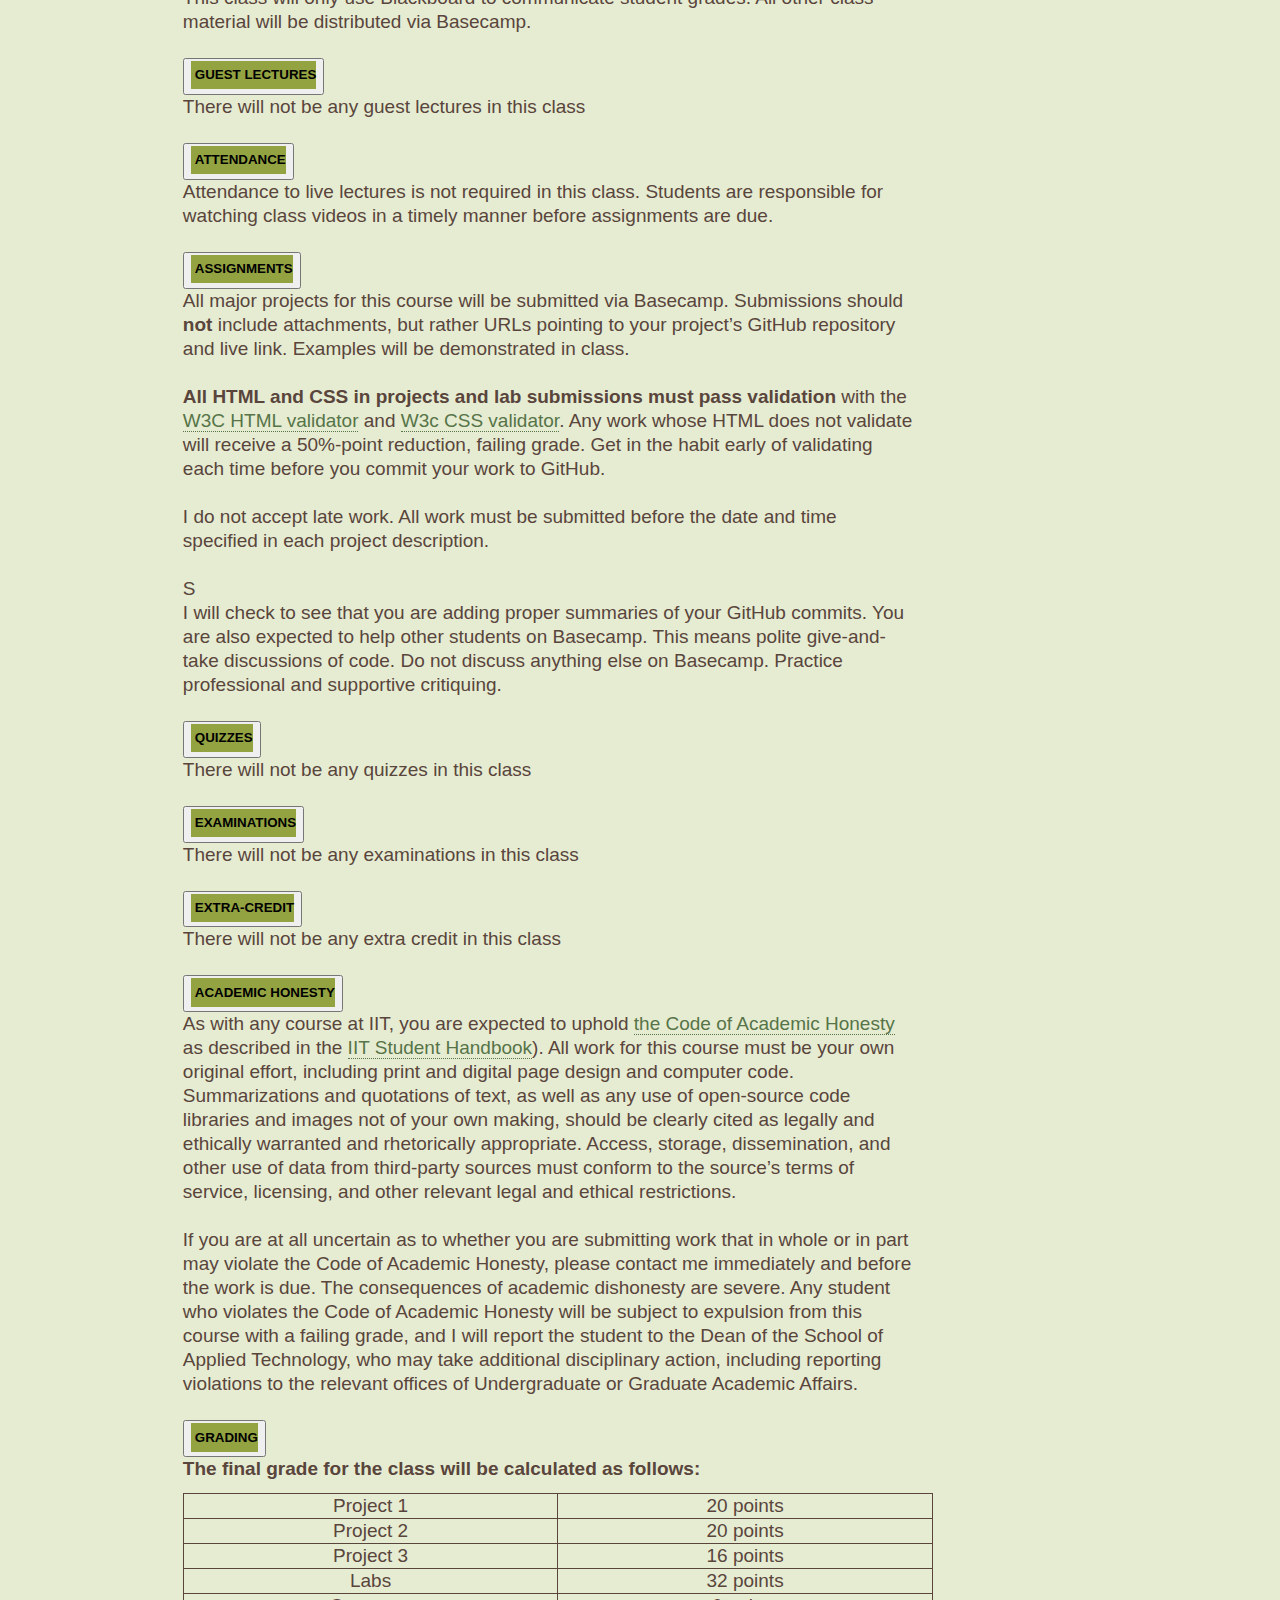
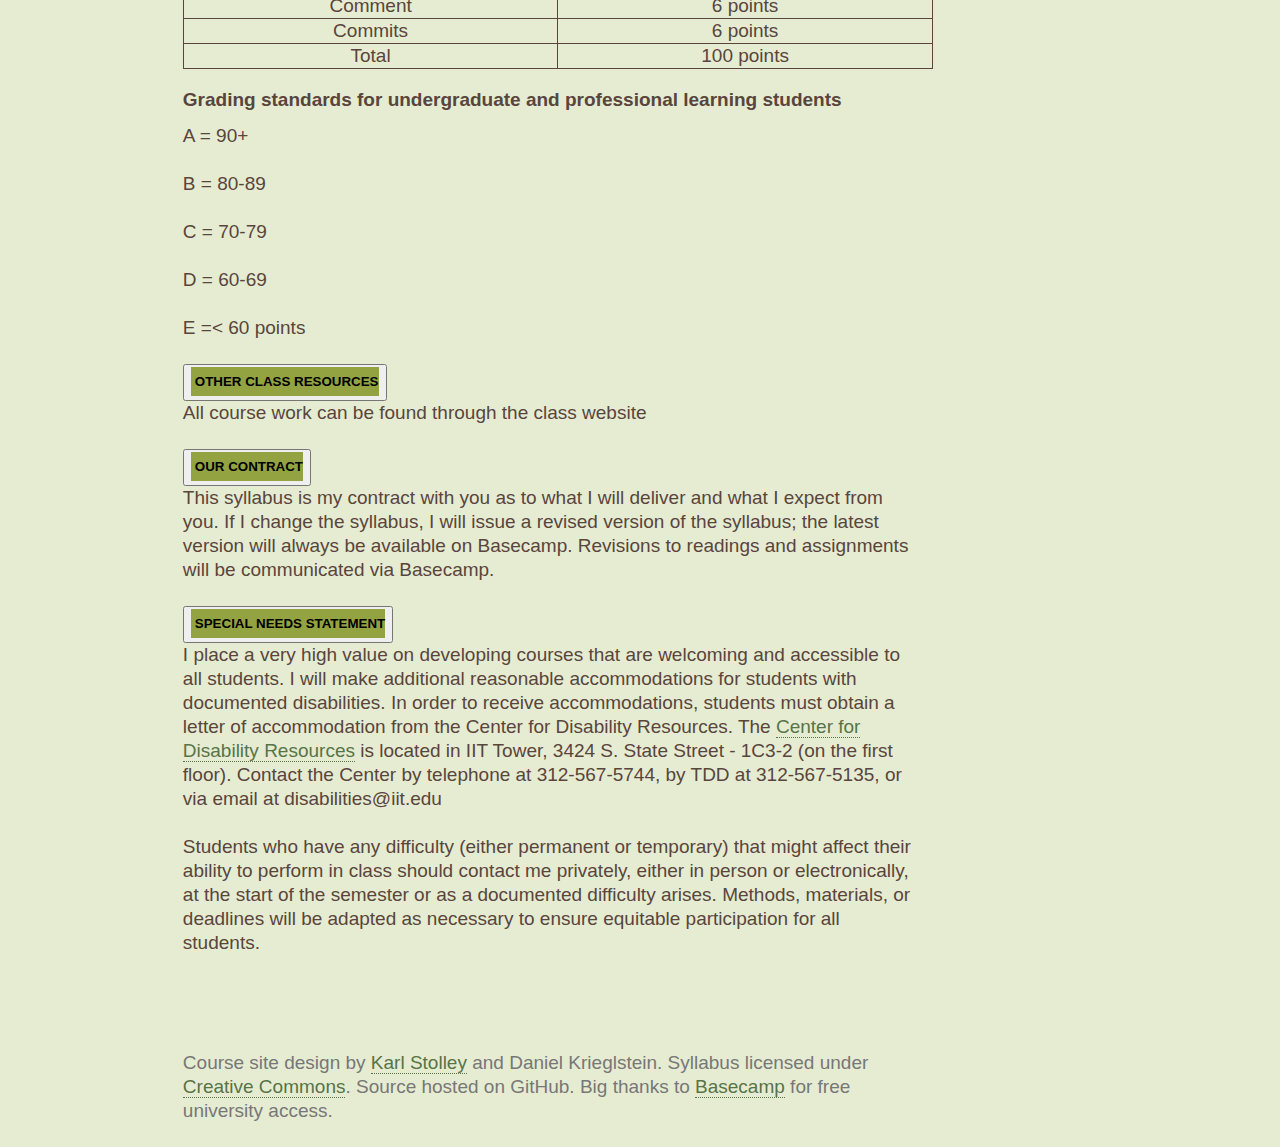
<file: syllabus.html>
<!DOCTYPE html>
<html lang="en" id="policies">
<head>
  <meta charset="utf-8" />
  <title>ITMD 362: Human-Computer Interaction and Web Design</title>
  <meta name="viewport" content="width=device-width, initial-scale=1.0, shrink-to-fit=no" />
  <link rel="stylesheet" href="css/screen.css" media="screen" />
  <link rel="icon" type="image/x-icon" href="images/favicon.ico">
  <script async src="js/site.js"></script>
</head>
<body>
  <div id="page">
    <header id="header">
      <h1><small>ITMD 362</small> Human-Computer Interaction and Web&nbsp;Design</h1>
      <p class="tagline">
        Principles and practices of HCI through a mobile-first approach to web design and development.
        Taught by <a href="#instructor">Professor Daniel Krieglstein</a>. Course developed by IIT Professors
        <a href="https://humansciences.iit.edu/faculty/karl-stolley">Dr. Karl Stolley</a>, &amp; Dr. Daniel Krieglstein.
      </p>
      <nav id="navigation">
        <ul class="nav">
          <li id="nav-cal"><a href="index.html">Calendar</a></li>
          <li id="nav-pro"><a href="projects.html">Projects</a></li>
          <li id="nav-pol"><a href="#">Syllabus</a></li>
          <li id="nav-lnk"><a href="links.html">Links</a></li>
        </ul>
      </nav>
    </header>

    <main id="content">
      <article class="primary">
        <h2 class="label">Syllabus</h2>
        <section id="general">
          <button class="accordion">
            <h3>Course Catalog Description</h3>
          </button>
          <div class="panel">
            <p>
              Students in this course will learn the importance of 
              human-computer interaction design and the effectiveness of user-centered design. The 
              course will cover a survey of methods frequently used by the HCI profession, such as 
              usability testing and prototyping, as well as general design principles and how to use 
              design guidelines. A particular emphasis will be placed on usability for Web site 
              engineering, and students will apply knowledge from the field in the design and 
              construction of user-centered Web sites. 
            </p>
          </div>
          <button class="accordion">
            <h3>Course Outcomes</h3>
          </button>
          <div class="panel">
            <p>
              Students completing this course will learn to:
            </p>
            <ul class="indent">
              <li>Describe the diversity of information system users and tasks, and their impact on design.</li>
              <li>Describe the core concepts, applicability, and cost benefits of user-centered design.</li>
              <li>Demonstrate how user-centered concerns can be incorporated into system development life cycles.</li>
              <li>Explain the need to evaluate system usability.</li>
              <li>Describe and apply general principles of design.</li>
              <li>Describe and execute touch-friendly, mobile-first responsive web design.</li>
              <li>Understand and apply core theories from human-computer interaction to web design and development.</li>
            </ul>
          </div>
          <button class="accordion">
            <h3>Course Objectives</h3>
          </button>
          <div class="panel">
            <p>At the conclusion of this course, successful students will be able to:</p>
            <ul class="indent">
              <li>Recall, describe and apply principles of user-centered design.</li>
              <li>Conduct task analysis &amp; apply the information to user-centered design.</li>
              <li>Evaluate user interface designs with human subjects.</li>
              <li>Recall, explain, and apply the design principles of alignment, contrast, proximity, and repetition.</li>
              <li>Design and build a user-centered website applying HCI methods and good principles of design.</li>
              <li>Apply color and typography in web design to optimize the interface.</li>
              <li>Engage in agile, iterative web design and development, supported by version control.</li>
              <li>Write useful, descriptive messages attached to granular commits in a version control system.</li>
            </ul>
          </div>
        </section>
        <section id="location">
          <button class="accordion">
            <h3>Lecture Days, Time, &amp; Place</h3>
          </button>
          <div class="panel">
            <p>Wednesdays 6:25pm to 9:05pm</p>
            <p>Stuart , Room 204</p>
            <p>3105 S Dearborn St, Chicago, IL 60616</p>
            <p>Or online via IIT Online</p>
          </div>
        </section>
        <section id="schedule">
          <button class="accordion">
            <h3>Schedule of Topics&#x2215;Readings</h3>
          </button>
          <div class="panel">
            <p>See <a href="index.html">Calender</a></p>
          </div>
        </section>
        <section id="materials">
          <button class="accordion">
            <h3>Textbook&#x28;s&#x29;</h3>
          </button>
          <div class="panel">
            <section id="books">
              <p>
                The following books are required for this course. Retail price tag for the entire course
                should be less than $100 and each book should be worthy of a place on your bookshelf or
                electronic device of choice long after the class has ended.
              </p>
              <ul class="indent">
                <li>Clark, Josh. <i>Designing for Touch</i>. New York: A Book Apart, 2015.</li>
                <li>Jehl, Scott. <i>Responsible Responsive Design</i>. New York: A Book Apart, 2014.</li>
                <li>Krug, Steven. <i>Don't Make Me Think, Revisited: A Common Sense Approach to Web Usability</i>, 3rd ed. Berkeley, CA: New Riders, 2014.</li>
                <li>Lupton, Ellen, ed. <i>Type on Screen: A Critical Guide for Designers, Writers, Developers, and Students</i>. New York: Princeton Architectural Press, 2014.</li>
                <li>Wroblewski, Luke. <i>Mobile First</i>. New York: A Book Apart, 2011.</li>
                <li>Other readings linked from the course calendar and otherwise made available electronically</li>
              </ul>
            </section>
          </div>
          <section id="technologies">
            <button class="accordion">
              <h3>Technology Requirements</h3>
            </button>
            <div class="panel">
              <ul class="indent">
                <li>An email account and personal computer</li>
                <li>A Basecamp account (invite will be sent to your IIT email);
                  <ul>
                    <li>Basecamp, not Blackboard, will be where we coordinate our work and communication in and outside of class.</li>
                  </ul>
                </li>
                <li>
                  A <a href="https://github.com/">GitHub</a> account (see note about anonymity in the
                  <a href="#technology-policy">course technology policy</a> below)
                </li>
                <li>
                  A personal computer with the following software installed:
                  <ul>
                    <li>
                      A plain-text editor capable of syntax highlighting. Recommended: Notepad++ (Windows),
                      TextWrangler (mac), or Sublime Text 2 (multi-platform).
                    </li>
                    <li>Git or GitHub Desktop</li>
                    <li>Node.js</li>
                    <li>Image-editing software (such as the free and open-source GIMP)</li>
                    <li>At least three different browsers (e.g., Chrome, Opera, Firefox, or Edge)
                    </li>
                  </ul>
                </li>
              </ul>
            </div>
          </section>
        </section>
        <section id="readings">
          <button class="accordion">
            <h3>Readings &#x2215; Videos</h3>
          </button>
          <div class="panel">
            <p>
              Readings for the class will be assigned from the textbooks as well as in the form of 
              on-line readings. On-line resources and videos will be linked from or embedded in a 
              Blackboard page. It is essential that you do all readings before coming to class on 
              the assigned date. These materials are a necessary and integral part of the class and 
              will form the basis for any class discussions on the topic. Specific readings are 
              assigned by topic on the calender.
            </P>
          </div>
        </section>
        <section id="notes">
          <button class="accordion">
            <h3>Course Notes</h3>
          </button>
          <div class="panel">
            <p>
              PDF copies of the course lectures will be provided for each student on Basecamp. 
              This should be useful if you must miss a class. You should be aware that note taking is 
              encouraged and will help your understanding of the material.
            </p>
          </div>
        </section>
        <section id="websites">
          <button class="accordion">
            <h3>Course Web Site&#40;s&#41;</h3>
          </button>
          <div class="panel">
            <p>https://dkriegls.github.io/itmd-362-fall2018/</p>
          </div>
        </section>
        <section id="blackboard">
          <button class="accordion">
            <h3>Blackboard</h3>
          </button>
          <div class="panel">
            <p>
              This class will only use Blackboard to communicate student grades. All other class material 
              will be distributed via Basecamp. 
            </p>
          </div>
        </section>
        <section id="guests">
          <button class="accordion">
            <h3>Guest Lectures</h3>
          </button>
          <div class="panel">
            <p>There will not be any guest lectures in this class</p>
          </div>
        </section>
        <section id="Attendance">
          <button class="accordion">
            <h3>Attendance</h3>
          </button>
          <div class="panel">
            <p>
              Attendance to live lectures is not required in this class. Students are responsible for watching class videos
              in a timely manner before assignments are due.
            </p>
          </div>
        </section>         
        <section id="assignments">
          <button class="accordion">
            <h3>Assignments</h3>
          </button>
          <div class="panel">
            <p>
              All major projects for this course will be submitted via Basecamp.
              Submissions should <b>not</b> include attachments, but rather URLs
              pointing to your project’s GitHub repository and live link.
              Examples will be demonstrated in class.
            </p>
            <p>
              <b>All HTML and CSS in projects and lab submissions must pass validation</b> with the
              <a href="https://validator.w3.org/">W3C HTML validator</a> and <a href="https://jigsaw.w3.org/css-validator/">W3c CSS validator</a>.
              Any work whose HTML does not validate will receive a 50&#x25;-point reduction, failing grade. Get in the habit early of validating 
              each time before you commit your work to GitHub.
            </p>
            <p>
              I do not accept late work. All work must be submitted before the date and time specified
              in each project description.
            </p>S
            <p>
              I will check to see that you are adding proper summaries of your GitHub commits. You are also expected to help other students on Basecamp. 
              This means polite give-and-take discussions of code. Do not discuss anything else on Basecamp. Practice professional and supportive critiquing. 
            </p>
          </div>
        </section>
        <section id="quizzes">
          <button class="accordion">
            <h3>Quizzes</h3>
          </button>
          <div class="panel">
            <p>There will not be any quizzes in this class</p>
          </div>
        </section>
        <section id="examinations">
          <button class="accordion">
            <h3>Examinations</h3>
          </button>
          <div class="panel">
            <p>There will not be any examinations in this class</p>
          </div>
        </section> 
        <section id="extra-credit">
          <button class="accordion">
            <h3>Extra-Credit</h3>
          </button>
          <div class="panel">
            <p>There will not be any extra credit in this class</p>
          </div>
        </section>
        <section id="academic-honesty">
          <button class="accordion">
            <h3>Academic Honesty</h3>
          </button>
          <div class="panel">
            <p>
              As with any course at IIT, you are expected to uphold
              <a href="https://web.iit.edu/student-affairs/handbook/fine-print/code-academic-honesty">the Code of Academic Honesty</a>
              as described in the
              <a href="https://web.iit.edu/student-affairs/handbook">IIT Student Handbook</a>). All
              work for this course must be your own original effort, including print and digital page
              design and computer code. Summarizations and quotations of text, as well as any use of
              open-source code libraries and images not of your own making, should be clearly cited as
              legally and ethically warranted and rhetorically appropriate. Access, storage,
              dissemination, and other use of data from third-party sources must conform to the
              source’s terms of service, licensing, and other relevant legal and ethical restrictions.
            </p>
            <p>
              If you are at all uncertain as to whether you are submitting work that in whole or in
              part may violate the Code of Academic Honesty, please contact me immediately and before
              the work is due. The consequences of academic dishonesty are severe. Any student who
              violates the Code of Academic Honesty will be subject to expulsion from this course with
              a failing grade, and I will report the student to the Dean of the School of Applied
              Technology, who may take additional disciplinary action, including reporting
              violations to the relevant offices of Undergraduate or Graduate Academic Affairs.
            </p>
          </div>
        </section>
        <section id="grading">
          <button class="accordion">
            <h3>Grading</h3>
          </button>
          <div class="panel">
            <h4>The final grade for the class will be calculated as follows:</h4>
            <table>
              <tr>
                <td>Project 1</td>
                <td>20 points</td>
              </tr>
              <tr>
                <td>Project 2</td>
                <td>20 points</td>
              </tr>
              <tr>
                <td>Project 3</td>
                <td>16 points</td>
              </tr>
              <tr>
                <td>Labs</td>
                <td>32 points</td>
              </tr>
              <tr>
                <td>Comment</td>
                <td>6 points</td>
              </tr>        
              <tr>
                <td>Commits</td>
                <td>6 points</td>
              </tr>
              <tr>
                <td>Total</td>
                <td>100 points</td>
              </tr>
            </table>
            <h4>Grading standards for undergraduate and professional learning students</h4>
            <p>A = 90+</p>
            <p>B = 80-89 
            <p>C = 70-79</p> 
            <p>D = 60-69</p> 
            <p>E =&lt; 60 points</p>
          </div>
        </section>   
        <section id="other">
          <button class="accordion">
            <h3>Other Class Resources</h3>
          </button>
          <div class="panel">
            <p>All course work can be found through the class website</p>
          </div>
        </section>      
        <section id="our-contract">
          <button class="accordion">
            <h3>Our Contract</h3>
          </button>
          <div class="panel">
            <p>
              This syllabus is my contract with you as to what I will deliver and what I expect from you. 
              If I change the syllabus, I will issue a revised version of the syllabus; the latest version will 
              always be available on Basecamp. Revisions to readings and assignments will be communicated via Basecamp.
            </p>
          </div>
        </section> 
        <section id="special-needs">
          <button class="accordion">
            <h3>Special Needs Statement</h3>
          </button>
          <div class="panel">
            <p>
              I place a very high value on developing courses that are welcoming and accessible to all
              students. I will make additional reasonable accommodations for students with documented
              disabilities. In order to receive accommodations, students must obtain a letter of
              accommodation from the Center for Disability Resources. The <a
              href="https://web.iit.edu/cdr">Center for Disability Resources</a> is located in IIT Tower,
              3424 S. State Street - 1C3-2  (on the first floor). Contact the Center by telephone at
              312-567-5744, by TDD at 312-567-5135, or via email at disabilities@iit.edu
            </p>
            <p>
              Students who have any difficulty (either permanent or temporary) that might affect their
              ability to perform in class should contact me privately, either in person or electronically,
              at the start of the semester or as a documented difficulty arises. Methods, materials,
              or deadlines will be adapted as necessary to ensure equitable participation for all
              students.
            </p>
          </div>
        </section>
      </article>
    </main>
    <footer id="footer">
      <p class="fineprint">
        Course site design by <a href="https://karlstolley.com/">Karl Stolley</a> and Daniel Krieglstein.
        Syllabus licensed under
        <a href="http://creativecommons.org/licenses/by/4.0/" rel="license">Creative Commons</a>.
        Source hosted on GitHub. Big thanks to
        <a href="https://basecamp.com">Basecamp</a> for free university access.
      </p>
    </footer>
  <!--#page-->
  </div>
</body>
</html>
</file>
<file: demos/week2/full_site/site demo 1 centered nav/css/style.css>
#main-header {
/* Permalink - use to edit and share this gradient: http://colorzilla.com/gradient-editor/#1e5799+0,7db9e8+100&1+0,0+100;Blue+to+Transparent */
background: -moz-linear-gradient(top, rgba(30,87,153,1) 0%, rgba(125,185,232,0) 100%); /* FF3.6-15 */
background: -webkit-linear-gradient(top, rgba(30,87,153,1) 0%,rgba(125,185,232,0) 100%); /* Chrome10-25,Safari5.1-6 */
background: linear-gradient(to bottom, rgba(30,87,153,1) 0%,rgba(125,185,232,0) 100%); /* W3C, IE10+, FF16+, Chrome26+, Opera12+, Safari7+ */
filter: progid:DXImageTransform.Microsoft.gradient( startColorstr='#1e5799', endColorstr='#007db9e8',GradientType=0 ); /* IE6-9 */

}
.container {
	width: 960px;
	margin: 0 auto;
	overflow: hidden;
}

#main-header img.logo {
	margin: 20px;
	margin-left: 125px;
	float: left;
}

#main-header #company-name {
	float: left;
	margin-top: 40px;
	font-family: 'Fascinate Inline', cursive;
	font-size: 32px;
	color: #fff;
}

#header-container {
	position: relative;
}

#logo-link {
	width: 76px;
	height: 120px;
	display: block;
	position: absolute;
	top: 20px;
	left: 40px;
	background-image: url('../img/logo.png');
	text-indent: -9999px;
}

#main-navbar {
	background-color: blue;
}

#navbar-container {
	float: left;
	width: 100%;
	position: relative;
  /*text-aling only works if you turn the content into inline-block*/
	text-align: center;
}

#main-navbar {
	overflow: hidden;
}

#main-navbar ul {
	list-style-type: none;
	margin: 0;
	padding: 0;
  /*inline-block treats it like inline text so text-align works on it*/
	display: inline-block;
	vertical-align: top;

}

#main-navbar ul li {
	float: left;

}

#main-navbar ul li a {
	display: block;
	padding: 10px 20px;
	color: #fff;
	text-decoration: none;
}

#main-navbar ul li a:hover {
	background-color: #000;

}

#content-wrapper {
	background-color: #aaa;
}

#main-navbar #onpage {
  text-decoration: underline;
  background-color: none;
}

h1 {
	text-align: center;
}
</file>
<file: demos/week2/full_site/site demo 3 full site/css/styles.css>
body {
	background-image: url("../images/gstripe.png");
}

#page-wrapper {
	width: 960px;
	margin: 0 auto;
	box-shadow: 0px 4px 8px 2px rgba(0, 0, 0, 1); 
	border-radius: 12px 12px 0px 0px; 
}

#header {
	background: #c5deea; /* Old browsers */
background: -moz-linear-gradient(top,  #c5deea 0%, #8abbd7 31%, #066dab 100%); /* FF3.6+ */
background: -webkit-gradient(linear, left top, left bottom, color-stop(0%,#c5deea), color-stop(31%,#8abbd7), color-stop(100%,#066dab)); /* Chrome,Safari4+ */
background: -webkit-linear-gradient(top,  #c5deea 0%,#8abbd7 31%,#066dab 100%); /* Chrome10+,Safari5.1+ */
background: -o-linear-gradient(top,  #c5deea 0%,#8abbd7 31%,#066dab 100%); /* Opera 11.10+ */
background: -ms-linear-gradient(top,  #c5deea 0%,#8abbd7 31%,#066dab 100%); /* IE10+ */
background: linear-gradient(to bottom,  #c5deea 0%,#8abbd7 31%,#066dab 100%); /* W3C */
filter: progid:DXImageTransform.Microsoft.gradient( startColorstr='#c5deea', endColorstr='#066dab',GradientType=0 ); /* IE6-9 */
position: relative;
margin-top: 40px;
border-radius: 12px 12px 0px 0px; 
}

#header h1 {
	position: absolute;
	left: 200px;
	top:80px;
	font-family: 'Devonshire', cursive;
}

h1 {
	font-family: 'Devonshire', cursive;
}

#header a#logo1 img {
margin-top: 20px;
margin-left: 20px;
margin-bottom: 20px;
}

#header #toplink {
	position: absolute;
	top:-20px;
	right: 10px;
	color: white;
}

#header a#logo2 {
	display: block;
	width: 76px;
	height: 120px;
	background-image: url("../images/logo.png");
	text-indent: -9999px;
	position: absolute;
	left: 120px;
	top: 20px;
}


#footer {
	background-color: #777;
	height: 80px;
	clear: both;
}

#content-wrapper {
	background-image: url("../images/column-background.png");
	float: left;
}

#main-content {
	min-height: 300px;
	width: 715px;
	margin-right: 30px;
	float: left;
	margin-left: 15px;
}

#side-content {
	min-height: 150px;
	width: 200px;
	float: left;
}

#main-nav {
	float: left;
	width: 100%;
	background-color: #333;
}

#main-nav ul {
	list-style-type: none;
	margin: 0;
	padding: 0;
	float: left;
	position: relative;
	left:50%;
}

#main-nav ul li {
	float: left;
	position: relative;
	right: 50%;
}

#main-nav ul li a {
	padding: 10px 25px;
	display: block;
	text-decoration: none;
	color: #ccc;
}

#main-nav ul li a:hover {
	background-color: #ccc;
	color: #333;
}

.imageR {
	float: right;
	border: 2px solid blue;
	padding: 5px;
	background-color: white;
	margin: 10px 0 10px 20px;
}

#main-content ul#bul1 {
	list-style-image: url("../images/bullet-stuart.png");
}

#main-content ul#bul2 {
	list-style-type: none;
	padding: 0;
	}

#main-content ul#bul2 li {
	padding-left: 20px;
  margin-left: 30px;
	background-image: url("../images/bullet-stuart.png");
	background-repeat: no-repeat;
	background-position: 2px 2px;
}
</file>
<file: demos/week11/css/screen.css>
/* http://meyerweb.com/eric/tools/css/reset/
   v2.0 | 20110126
   License: none (public domain)
*/
/* stylelint-disable*/
a,abbr,acronym,address,applet,article,aside,audio,b,big,blockquote,body,canvas,caption,center,cite,code,dd,del,details,dfn,div,dl,dt,em,embed,fieldset,figcaption,figure,footer,form,h1,h2,h3,h4,h5,h6,header,hgroup,html,i,iframe,img,ins,kbd,label,legend,li,mark,menu,nav,object,ol,output,p,pre,q,ruby,s,samp,section,small,span,strike,strong,sub,summary,sup,table,tbody,td,tfoot,th,thead,time,tr,tt,u,ul,var,video{margin:0;padding:0;border:0;font:inherit;vertical-align:baseline}article,aside,details,figcaption,figure,footer,header,hgroup,main,menu,nav,section{display:block}html{line-height:1}body{line-height:inherit}ol,ul{list-style:none}blockquote,q{quotes:none}blockquote:after,blockquote:before,q:after,q:before{content:'';content:none}table{border-collapse:collapse;border-spacing:0}
/* stylelint-enable */

/* ===== BASE STYLES ===== */

html {
  font-family: Helvetica, Arial, sans-serif;
  font-size: 1.25em; /* 20 / 16 = 1.25 */
  line-height: 1.2em; /* 24px line height */
}

h2, ul, p {
  padding-bottom: 1.2em; /* 24px / 20 = 1.2 */
}

/* Responsive Media */
img, audio, video {
  display: block;
  max-width: 100%;
}

/* ===== LAYOUT STYLES ===== */


/* ===== MODULAR STYLES ===== */


/* ===== STATE STYLES ===== */
.has-toolbar body {
  overflow-x: hidden;
}
#content {
  transition: margin-left 1s;
}
.hasjs #content {
  width: 100%;
}
.has-toolbar #content {
  margin-left: 50%;
}

.hasjs #tools {
  transition: none; /* No transition on load or tool close */
  opacity: 0;
  position: absolute;
  top: 120px;
  /*left: -50%;*/
  left: 5%;
}
.has-toolbar #tools {
  transition: opacity 1s 1s;
  opacity: 1;
}
</file>
<file: labs/lab3/css/screen.css>
/* http://meyerweb.com/eric/tools/css/reset/
   v2.0 | 20110126
   License: none (public domain)
*/
/* stylelint-disable*/
a,abbr,acronym,address,applet,article,aside,audio,b,big,blockquote,body,canvas,caption,center,cite,code,dd,del,details,dfn,div,dl,dt,em,embed,fieldset,figcaption,figure,footer,form,h1,h2,h3,h4,h5,h6,header,hgroup,html,i,iframe,img,ins,kbd,label,legend,li,mark,menu,nav,object,ol,output,p,pre,q,ruby,s,samp,section,small,span,strike,strong,sub,summary,sup,table,tbody,td,tfoot,th,thead,time,tr,tt,u,ul,var,video{margin:0;padding:0;border:0;font:inherit;vertical-align:baseline}article,aside,details,figcaption,figure,footer,header,hgroup,main,menu,nav,section{display:block}html{line-height:1}body{line-height:inherit}ol,ul{list-style:none}blockquote,q{quotes:none}blockquote:after,blockquote:before,q:after,q:before{content:'';content:none}table{border-collapse:collapse;border-spacing:0}
/* stylelint-enable */

/*! normalize.css v5.0.0 | MIT License | github.com/necolas/normalize.css */

/* Forms
   ========================================================================== */

/**
 * 1. Change the font styles in all browsers (opinionated).
 * 2. Remove the margin in Firefox and Safari.
 */

button,
input,
optgroup,
select,
textarea {
  font-family: sans-serif; /* 1 */
  font-size: 100%; /* 1 */
  line-height: 1.15; /* 1 */
  margin: 0; /* 2 */
}

/**
 * Show the overflow in IE.
 * 1. Show the overflow in Edge.
 */

button,
input { /* 1 */
  overflow: visible;
}

/**
 * Remove the inheritance of text transform in Edge, Firefox, and IE.
 * 1. Remove the inheritance of text transform in Firefox.
 */

button,
select { /* 1 */
  text-transform: none;
}

/**
 * 1. Prevent a WebKit bug where (2) destroys native `audio` and `video`
 *    controls in Android 4.
 * 2. Correct the inability to style clickable types in iOS and Safari.
 */

button,
html [type="button"], /* 1 */
[type="reset"],
[type="submit"] {
  -webkit-appearance: button; /* 2 */
}

/**
 * Remove the inner border and padding in Firefox.
 */

button::-moz-focus-inner,
[type="button"]::-moz-focus-inner,
[type="reset"]::-moz-focus-inner,
[type="submit"]::-moz-focus-inner {
  border-style: none;
  padding: 0;
}

/**
 * Restore the focus styles unset by the previous rule.
 */

button:-moz-focusring,
[type="button"]:-moz-focusring,
[type="reset"]:-moz-focusring,
[type="submit"]:-moz-focusring {
  outline: 1px dotted ButtonText;
}

/**
 * Change the border, margin, and padding in all browsers (opinionated).
 */

fieldset {
  border: 1px solid #c0c0c0;
  margin: 0 2px;
  padding: 0.35em 0.625em 0.75em;
}

/**
 * 1. Correct the text wrapping in Edge and IE.
 * 2. Correct the color inheritance from `fieldset` elements in IE.
 * 3. Remove the padding so developers are not caught out when they zero out
 *    `fieldset` elements in all browsers.
 */

legend {
  box-sizing: border-box; /* 1 */
  color: inherit; /* 2 */
  display: table; /* 1 */
  max-width: 100%; /* 1 */
  padding: 0; /* 3 */
  white-space: normal; /* 1 */
}

/**
 * 1. Add the correct display in IE 9-.
 * 2. Add the correct vertical alignment in Chrome, Firefox, and Opera.
 */

progress {
  display: inline-block; /* 1 */
  vertical-align: baseline; /* 2 */
}

/**
 * Remove the default vertical scrollbar in IE.
 */

textarea {
  overflow: auto;
}

/**
 * 1. Add the correct box sizing in IE 10-.
 * 2. Remove the padding in IE 10-.
 */

[type="checkbox"],
[type="radio"] {
  box-sizing: border-box; /* 1 */
  padding: 0; /* 2 */
}

/**
 * Correct the cursor style of increment and decrement buttons in Chrome.
 */

[type="number"]::-webkit-inner-spin-button,
[type="number"]::-webkit-outer-spin-button {
  height: auto;
}

/**
 * 1. Correct the odd appearance in Chrome and Safari.
 * 2. Correct the outline style in Safari.
 */

[type="search"] {
  -webkit-appearance: textfield; /* 1 */
  outline-offset: -2px; /* 2 */
}

/**
 * Remove the inner padding and cancel buttons in Chrome and Safari on macOS.
 */

[type="search"]::-webkit-search-cancel-button,
[type="search"]::-webkit-search-decoration {
  -webkit-appearance: none;
}

/**
 * 1. Correct the inability to style clickable types in iOS and Safari.
 * 2. Change font properties to `inherit` in Safari.
 */

::-webkit-file-upload-button {
  -webkit-appearance: button; /* 1 */
  font: inherit; /* 2 */
}

/* End Form portion of Normalize CSS */

/* Responsive Media */
img, audio, video {
  display: block;
  max-width: 100%;
}

/* ===== BASE STYLES ===== */

/*
  Major Sixth Modular Scale:
  http://www.modularscale.com/?22&px&1.667&web&text
*/

html {
  font-size: 1.375em; /* 22px */
  line-height: 1.182em; /* 26px / ~ 120% */
  padding: 1.182em; /* 26px / ~ 120% */
  text-rendering: optimizeLegibility;
}

label {
  display: block;
}

/* ===== LAYOUT STYLES ====== */

/* ===== MODULAR STYLES ===== */

/* ===== STATE STYLES ======= */
</file>
<file: demos/week6/text-layout/css/screen.css>
/* Style sheet created by IIT professor Stoley */

/* http://meyerweb.com/eric/tools/css/reset/
   v2.0 | 20110126
   License: none (public domain)
*/
/* stylelint-disable*/
a,abbr,acronym,address,applet,article,aside,audio,b,big,blockquote,body,canvas,caption,center,cite,code,dd,del,details,dfn,div,dl,dt,em,embed,fieldset,figcaption,figure,footer,form,h1,h2,h3,h4,h5,h6,header,hgroup,html,i,iframe,img,ins,kbd,label,legend,li,mark,menu,nav,object,ol,output,p,pre,q,ruby,s,samp,section,small,span,strike,strong,sub,summary,sup,table,tbody,td,tfoot,th,thead,time,tr,tt,u,ul,var,video{margin:0;padding:0;border:0;font:inherit;vertical-align:baseline}article,aside,details,figcaption,figure,footer,header,hgroup,main,menu,nav,section{display:block}html{line-height:1}body{line-height:inherit}ol,ul{list-style:none}blockquote,q{quotes:none}blockquote:after,blockquote:before,q:after,q:before{content:'';content:none}table{border-collapse:collapse;border-spacing:0}
/* stylelint-enable */

/* ===== BASE STYLES ===== */

/*
  Major Sixth Modular Scale:
  http://www.modularscale.com/?22&px&1.667&web&text
*/

html {
  font-family: Garamond, Baskerville, 'Baskerville Old Face', 'Hoefler Text', 'Times New Roman', serif;
  font-size: 1.375em; /* 22px */
  line-height: 1.182em; /* 26px / ~ 120% */
}

h1 {
  padding-top: 1.182em; /* 26px */
  padding-bottom: 5.778em; /* 104px / 4 gridlines */
}

h2 {
  font-family: 'Alegreya Sans SC', sans-serif;
  font-size: 2.779em; /* 61.136px */
  line-height: 1.276em; /* 78 / 61.136px */
  padding-bottom: 0.851em; /* 52 / 61.136 */
}

cite {
  font-style: italic;
}
</file>
<file: demos/week7/JS demo 11/css/screen.css>
/* http://meyerweb.com/eric/tools/css/reset/
   v2.0 | 20110126
   License: none (public domain)
*/
/* stylelint-disable*/
a,abbr,acronym,address,applet,article,aside,audio,b,big,blockquote,body,canvas,caption,center,cite,code,dd,del,details,dfn,div,dl,dt,em,embed,fieldset,figcaption,figure,footer,form,h1,h2,h3,h4,h5,h6,header,hgroup,html,i,iframe,img,ins,kbd,label,legend,li,mark,menu,nav,object,ol,output,p,pre,q,ruby,s,samp,section,small,span,strike,strong,sub,summary,sup,table,tbody,td,tfoot,th,thead,time,tr,tt,u,ul,var,video{margin:0;padding:0;border:0;font:inherit;vertical-align:baseline}article,aside,details,figcaption,figure,footer,header,hgroup,main,menu,nav,section{display:block}html{line-height:1}body{line-height:inherit}ol,ul{list-style:none}blockquote,q{quotes:none}blockquote:after,blockquote:before,q:after,q:before{content:'';content:none}table{border-collapse:collapse;border-spacing:0}
/* stylelint-enable */

/*! normalize.css v5.0.0 | MIT License | github.com/necolas/normalize.css */

/* Forms
   ========================================================================== */

/**
 * 1. Change the font styles in all browsers (opinionated).
 * 2. Remove the margin in Firefox and Safari.
 */

button,
input,
optgroup,
select,
textarea {
  font-family: sans-serif; /* 1 */
  font-size: 100%; /* 1 */
  line-height: 1.15; /* 1 */
  margin: 0; /* 2 */
}

/**
 * Show the overflow in IE.
 * 1. Show the overflow in Edge.
 */

button,
input { /* 1 */
  overflow: visible;
}

/**
 * Remove the inheritance of text transform in Edge, Firefox, and IE.
 * 1. Remove the inheritance of text transform in Firefox.
 */

button,
select { /* 1 */
  text-transform: none;
}

/**
 * 1. Prevent a WebKit bug where (2) destroys native `audio` and `video`
 *    controls in Android 4.
 * 2. Correct the inability to style clickable types in iOS and Safari.
 */

button,
html [type="button"], /* 1 */
[type="reset"],
[type="submit"] {
  -webkit-appearance: button; /* 2 */
}

/**
 * Remove the inner border and padding in Firefox.
 */

button::-moz-focus-inner,
[type="button"]::-moz-focus-inner,
[type="reset"]::-moz-focus-inner,
[type="submit"]::-moz-focus-inner {
  border-style: none;
  padding: 0;
}

/**
 * Restore the focus styles unset by the previous rule.
 */

button:-moz-focusring,
[type="button"]:-moz-focusring,
[type="reset"]:-moz-focusring,
[type="submit"]:-moz-focusring {
  outline: 1px dotted ButtonText;
}

/**
 * Change the border, margin, and padding in all browsers (opinionated).
 */

fieldset {
  border: 1px solid #c0c0c0;
  margin: 0 2px;
  padding: 0.35em 0.625em 0.75em;
}

/**
 * 1. Correct the text wrapping in Edge and IE.
 * 2. Correct the color inheritance from `fieldset` elements in IE.
 * 3. Remove the padding so developers are not caught out when they zero out
 *    `fieldset` elements in all browsers.
 */

legend {
  box-sizing: border-box; /* 1 */
  color: inherit; /* 2 */
  display: table; /* 1 */
  max-width: 100%; /* 1 */
  padding: 0; /* 3 */
  white-space: normal; /* 1 */
}

/**
 * 1. Add the correct display in IE 9-.
 * 2. Add the correct vertical alignment in Chrome, Firefox, and Opera.
 */

progress {
  display: inline-block; /* 1 */
  vertical-align: baseline; /* 2 */
}

/**
 * Remove the default vertical scrollbar in IE.
 */

textarea {
  overflow: auto;
}

/**
 * 1. Add the correct box sizing in IE 10-.
 * 2. Remove the padding in IE 10-.
 */

[type="checkbox"],
[type="radio"] {
  box-sizing: border-box; /* 1 */
  padding: 0; /* 2 */
}

/**
 * Correct the cursor style of increment and decrement buttons in Chrome.
 */

[type="number"]::-webkit-inner-spin-button,
[type="number"]::-webkit-outer-spin-button {
  height: auto;
}

/**
 * 1. Correct the odd appearance in Chrome and Safari.
 * 2. Correct the outline style in Safari.
 */

[type="search"] {
  -webkit-appearance: textfield; /* 1 */
  outline-offset: -2px; /* 2 */
}

/**
 * Remove the inner padding and cancel buttons in Chrome and Safari on macOS.
 */

[type="search"]::-webkit-search-cancel-button,
[type="search"]::-webkit-search-decoration {
  -webkit-appearance: none;
}

/**
 * 1. Correct the inability to style clickable types in iOS and Safari.
 * 2. Change font properties to `inherit` in Safari.
 */

::-webkit-file-upload-button {
  -webkit-appearance: button; /* 1 */
  font: inherit; /* 2 */
}

/* Responsive Media */
img, audio, video {
  display: block;
  max-width: 100%;
}

/* BASE STYLES  
  ====================================================================================== */

/*
  Major Sixth Modular Scale:
  http://www.modularscale.com/?22&px&1.667&web&text
*/

html {
  font-family: 'Bowlby One', cursive;
  font-size: 1.375em; /* 22px */
  line-height: 1.182em; /* 26px / ~ 120% */
  padding: 1.182em; /* 26px / ~ 120% */
  text-rendering: optimizeLegibility;
}

h1,p {
  padding-bottom: 1.182em; /* 26px / ~ 120% */
}

label {
  display: block;
}

input {
  box-sizing: border-box;
  width: 100%;
  height: 78px;
  padding: 26px;
  border: 0;
  border-radius: 0;
  font-family: inherit;
  font-size: inherit;
  line-height: inherit;
  background-color: #DDD;
}

#input-submit {
  width: 100%;
  margin: auto;
}

input[type="email"] {
  padding-bottom: 1.182em; /* 26px / ~ 120% */
}

input[type="checkbox"] {
  width: auto;
  height: auto;
  float: left;
  -ms-transform: scale(1.2); /* IE */
  -moz-transform: scale(1.2); /* FF */
  -webkit-transform: scale(1.2); /* Safari and Chrome */
  -o-transform: scale(1.2); /* Opera */
}

input[type="checkbox"] + label {
  display: inline;
}

/* ===== MODULAR STYLES ===== */
form li {
  padding-bottom: 1.182em; /* 26px / ~ 120% */
}

#age-verification + label {
  display: block;
  padding-left: 20px;
}

/* ===== STATE STYLES ===== */
/*.hasjs class will only exist if js runs*/
.hasjs #input-email {
  position: relative;
}

.hasjs #input-email label {
  transition: top 1s;
  top: 26px;
  left: 100px;
  position: absolute;
}

.hasjs #input-email label.active {
  top: -25px;
}
</file>
<file: demos/week7/JS demo 12/css/screen.css>
/* http://meyerweb.com/eric/tools/css/reset/
   v2.0 | 20110126
   License: none (public domain)
*/
/* stylelint-disable*/
a,abbr,acronym,address,applet,article,aside,audio,b,big,blockquote,body,canvas,caption,center,cite,code,dd,del,details,dfn,div,dl,dt,em,embed,fieldset,figcaption,figure,footer,form,h1,h2,h3,h4,h5,h6,header,hgroup,html,i,iframe,img,ins,kbd,label,legend,li,mark,menu,nav,object,ol,output,p,pre,q,ruby,s,samp,section,small,span,strike,strong,sub,summary,sup,table,tbody,td,tfoot,th,thead,time,tr,tt,u,ul,var,video{margin:0;padding:0;border:0;font:inherit;vertical-align:baseline}article,aside,details,figcaption,figure,footer,header,hgroup,main,menu,nav,section{display:block}html{line-height:1}body{line-height:inherit}ol,ul{list-style:none}blockquote,q{quotes:none}blockquote:after,blockquote:before,q:after,q:before{content:'';content:none}table{border-collapse:collapse;border-spacing:0}
/* stylelint-enable */

/*! normalize.css v5.0.0 | MIT License | github.com/necolas/normalize.css */

/* Forms
   ========================================================================== */

/**
 * 1. Change the font styles in all browsers (opinionated).
 * 2. Remove the margin in Firefox and Safari.
 */

button,
input,
optgroup,
select,
textarea {
  font-family: sans-serif; /* 1 */
  font-size: 100%; /* 1 */
  line-height: 1.15; /* 1 */
  margin: 0; /* 2 */
}

/**
 * Show the overflow in IE.
 * 1. Show the overflow in Edge.
 */

button,
input { /* 1 */
  overflow: visible;
}

/**
 * Remove the inheritance of text transform in Edge, Firefox, and IE.
 * 1. Remove the inheritance of text transform in Firefox.
 */

button,
select { /* 1 */
  text-transform: none;
}

/**
 * 1. Prevent a WebKit bug where (2) destroys native `audio` and `video`
 *    controls in Android 4.
 * 2. Correct the inability to style clickable types in iOS and Safari.
 */

button,
html [type="button"], /* 1 */
[type="reset"],
[type="submit"] {
  -webkit-appearance: button; /* 2 */
}

/**
 * Remove the inner border and padding in Firefox.
 */

button::-moz-focus-inner,
[type="button"]::-moz-focus-inner,
[type="reset"]::-moz-focus-inner,
[type="submit"]::-moz-focus-inner {
  border-style: none;
  padding: 0;
}

/**
 * Restore the focus styles unset by the previous rule.
 */

button:-moz-focusring,
[type="button"]:-moz-focusring,
[type="reset"]:-moz-focusring,
[type="submit"]:-moz-focusring {
  outline: 1px dotted ButtonText;
}

/**
 * Change the border, margin, and padding in all browsers (opinionated).
 */

fieldset {
  border: 1px solid #c0c0c0;
  margin: 0 2px;
  padding: 0.35em 0.625em 0.75em;
}

/**
 * 1. Correct the text wrapping in Edge and IE.
 * 2. Correct the color inheritance from `fieldset` elements in IE.
 * 3. Remove the padding so developers are not caught out when they zero out
 *    `fieldset` elements in all browsers.
 */

legend {
  box-sizing: border-box; /* 1 */
  color: inherit; /* 2 */
  display: table; /* 1 */
  max-width: 100%; /* 1 */
  padding: 0; /* 3 */
  white-space: normal; /* 1 */
}

/**
 * 1. Add the correct display in IE 9-.
 * 2. Add the correct vertical alignment in Chrome, Firefox, and Opera.
 */

progress {
  display: inline-block; /* 1 */
  vertical-align: baseline; /* 2 */
}

/**
 * Remove the default vertical scrollbar in IE.
 */

textarea {
  overflow: auto;
}

/**
 * 1. Add the correct box sizing in IE 10-.
 * 2. Remove the padding in IE 10-.
 */

[type="checkbox"],
[type="radio"] {
  box-sizing: border-box; /* 1 */
  padding: 0; /* 2 */
}

/**
 * Correct the cursor style of increment and decrement buttons in Chrome.
 */

[type="number"]::-webkit-inner-spin-button,
[type="number"]::-webkit-outer-spin-button {
  height: auto;
}

/**
 * 1. Correct the odd appearance in Chrome and Safari.
 * 2. Correct the outline style in Safari.
 */

[type="search"] {
  -webkit-appearance: textfield; /* 1 */
  outline-offset: -2px; /* 2 */
}

/**
 * Remove the inner padding and cancel buttons in Chrome and Safari on macOS.
 */

[type="search"]::-webkit-search-cancel-button,
[type="search"]::-webkit-search-decoration {
  -webkit-appearance: none;
}

/**
 * 1. Correct the inability to style clickable types in iOS and Safari.
 * 2. Change font properties to `inherit` in Safari.
 */

::-webkit-file-upload-button {
  -webkit-appearance: button; /* 1 */
  font: inherit; /* 2 */
}

/* Responsive Media */
img, audio, video {
  display: block;
  max-width: 100%;
}

/* BASE STYLES  
  ====================================================================================== */

/*
  Major Sixth Modular Scale:
  http://www.modularscale.com/?22&px&1.667&web&text
*/

html {
  font-family: 'Bowlby One', cursive;
  font-size: 1.375em; /* 22px */
  line-height: 1.182em; /* 26px / ~ 120% */
  padding: 1.182em; /* 26px / ~ 120% */
  text-rendering: optimizeLegibility;
}

h1 {
  padding-bottom: 1.182em; /* 26px / ~ 120% */
  text-align: center;
}

label {
  display: block;
}

input {
  box-sizing: border-box;
  width: 100%;
  height: 78px;
  padding: 26px;
  border: 0;
  border-radius: 0;
  font-family: inherit;
  font-size: inherit;
  line-height: inherit;
  background-color: #DDD;
}

#input-submit {
  width: 60%;
  margin: auto;
}

input[type="email"] {
  padding-bottom: 1.182em; /* 26px / ~ 120% */
}

input[type="checkbox"] {
  width: auto;
  height: auto;
  float: left;
  -ms-transform: scale(1.2); /* IE */
  -moz-transform: scale(1.2); /* FF */
  -webkit-transform: scale(1.2); /* Safari and Chrome */
  -o-transform: scale(1.2); /* Opera */
}

input[type="checkbox"] + label {
  display: inline;
}

/* ===== MODULAR STYLES ===== */
form li {
  padding-bottom: 1.182em; /* 26px / ~ 120% */
}

#age-label {
  padding-left: 0.5em;
}

#alt-box {
  float: left;
  height: 1em;
  width: 1em;
  background-color: #DDD;
  border: 2px solid #8a8a8a;
  border-radius: 4px;

}

p {
  font-size: 1.3em;
  font-weight: bold;
}

/* ===== STATE STYLES ===== */
/*.hasjs class will only exist if js runs*/
.hasjs #input-email {
  position: relative;
}

.hasjs #input-email label {
  transition: top 1s;
  top: 26px;
  left: 20px;
  position: absolute;
}

.hasjs #input-email label.active {
  top: -25px;
}

.hasjs #age-verification {
  position: absolute; 
  left: 6000px;
}
</file>
<file: css/screen.css>
/* http://meyerweb.com/eric/tools/css/reset/
   v2.0 | 20110126
   License: none (public domain)
*/
/* stylelint-disable */
/* Keep reset CSS to one minified line */
a,abbr,acronym,address,applet,article,aside,audio,b,big,blockquote,body,canvas,caption,center,cite,code,dd,del,details,dfn,div,dl,dt,em,embed,fieldset,figcaption,figure,footer,form,h1,h2,h3,h4,h5,h6,header,hgroup,html,i,iframe,img,ins,kbd,label,legend,li,mark,menu,nav,object,ol,output,p,pre,q,ruby,s,samp,section,small,span,strike,strong,sub,summary,sup,table,tbody,td,tfoot,th,thead,time,tr,tt,u,ul,var,video{margin:0;padding:0;border:0;font:inherit;vertical-align:baseline}article,aside,details,figcaption,figure,footer,header,hgroup,menu,nav,section{display:block}body{line-height:1}ol,ul{list-style:none}blockquote,q{quotes:none}blockquote:after,blockquote:before,q:after,q:before{content:'';content:none}table{border-collapse:collapse;border-spacing:0}
/* stylelint-enable */

/* Custom Site Styles */

/*
  Use the text-size-adjust property
  to prevent automatically inflating
  text on orientation changes
  (portrait to landscape on a phone,
  for example):
*/

html {
  -webkit-text-size-adjust: 100%;
  -moz-text-size-adjust: 100%;
  -ie-text-size-adjust: 100%;
  text-size-adjust: 100%;
}

/* HTML5 Elements as Blocks; Cribbed from HTML5 Boilerplate */
article,
aside,
details,
figcaption,
figure,
footer,
header,
hgroup,
main,
menu,
nav,
section,
summary {
  display: block;
}

/* ========== Base Styles ========== */

/*
  Using 19px/1.333 modular scale
  http://www.modularscale.com/?19&px&1.333&web&text
*/

html {
  font-family: "Depot New W00", Helvetica, Arial, sans-serif;
  padding: 0.75em 9.2308%; /* 12px @ 16px/em; 60px / 650px*/
  padding-top: 0;
  background-color: #E6ECD2;
  color: #59453C;
}
body {
  font-size: 1.1875em;         /* ~ 19px base font size */
  line-height: 1.2631578947em; /* ~ 24px base line height */
}
b,
strong {
  font-weight: bold;
}
cite,
em,
i {
  font-style: italic;
}
ins {
  text-decoration: none;
}
/* Links */
a {
  text-decoration: none;
  color: #567448;
  border-bottom: 0.05263157895em dotted;
}
.preview a {
  color: #FFCE0B;
}
p {
  padding-bottom: 1.2631578947em;
}
li {
  padding-bottom: 0.6315789474em; /* ~ 12px @ 19px/em */
}
ol,
ul {
  padding-bottom: 1.2631578947em;
}
ul > li {
  list-style-type: square;
}
ol > li {
  list-style-type: decimal;
  margin-left: 1em;
}
li ul,
li ol {
  padding-top: 0.6315789474em;
  margin-left: 1.2631578947em;
}
/* Avoid over-padding nested lists */
li ol,
li ul,
li:last-child {
  padding-bottom: 0;
}
h1 {
  font-size: 1.7768947368em; /* ~ 33.761px @ 19px/em */
  line-height: 1.0663191256em; /* ~ 36px @ 33.761px/em */
  padding-bottom: 0.3554397085em; /* ~ 12px @ 33.761px/em */
}
h2 {
  font-size: 1.3440526316em; /* ~ 25.537px @ 19px/em */
  line-height: 0.9398128206em; /* ~ 24px @ 25.537px/em */
  padding-bottom: 0.9398128206em;
}

h3 {
  text-transform: uppercase;
  font-weight: bold;
  background-color: #93A341;
  padding: 0.5em 0 0.5em 0.3em;
  margin-bottom: 0.2em;
}

h4 {
  text-transform: uppercase;
  font-weight: bold;
  padding-bottom: 1.2631578947em;
}
h4 {
  text-transform: none;
  padding-bottom: 0.6315789474em;
}

/* ========== Layout ========== */

html {
  /* Border for the nav to sit on */
  border-top: 2.6875em solid #93A341; /* ~ 43px @ 16px/em | 43 = 12 + 19 + 12 from nav */
}
nav {
  position: absolute;
  width: 100%;
  top: 0;
  left: 0;
}
#links,
#instructor {
  margin-top: 2.5263157895em;
}

/* ========== Modules ========== */

/* Header & Footer */
header {
  padding-top: 2.5263157895em; /* ~ 48px @ 19px/em */
  padding-bottom: 1.2631578947em;
}
footer {
  padding-top: 3.7894736842em; /* ~ 72px @ 19px/em */
}
small,
.tagline,
.fineprint,
.button {
  font-weight: 200;
  color: #777;
  display: block;
}
.preview small {
  color: #555;
}
.assigned small {
  color: #555;
}
.label .button {
  font-size: 0.744018483em; /* ~ 19px @ 25.537px/em */
  text-transform: uppercase;
}
/* Navigation */
nav {
  font-weight: 200;
}
.nav {
  margin-left: 0;
  padding-bottom: 0;
}
.nav li {
  float: left;
  width: 25%;
  list-style-type: none;
  padding-bottom: 0;
}
.nav a {
  display: block;
  text-align: center;
  line-height: 1;
  padding: 0.6315789474em 0.3157894737em; /* ~ 12px 6px @ 19px/em */
  color: #333;
  background-color: #93A341;
  border-bottom: 0;
}

#calendar #nav-cal a,
#projects #nav-pro a,
#policies #nav-pol a,
#due_date #nav-dat a,
#link #nav-lnk a {
  background-color: #FFCE0B;
}

/* Calendar */
.calendar-weeks {
  margin-left: 0;
  padding-bottom: 0;
}
.week {
  margin-left: 0;
}
.week,
.meeting,
.assigned > ul > li {
  list-style-type: none;
}

.meeting {
  padding-left: 1.2631578947em;
  padding-bottom: 1.2631578947em;
}
.meeting ol {
  padding-top: 0;
}
.week h4 {
  padding-right: 0.6315789474em;
}
.agenda .meeting {
  padding-left: 0;
}
.agenda ol {
  margin-left: 0;
  padding-left: 0;
  padding-bottom: 1.2631578947em;
}
.assigned ol,
.assigned ul {
  padding-bottom: 0.6315789474em;
  margin-left: 0;
}
.agenda > ol:first-child {
  padding-top: 0;
  padding-bottom: 1.2631578947em;
}

.preview {
  background-color: #93A341;
  color: #222;
  padding-top: 1.2631578947em;
  margin-right: -11.3208%; /* 60px / 530px (650-120) */
  padding-right: 11.3208%;
  margin-left: -11.3208%;
  padding-left: 11.3208%;
  margin-bottom: 1.2631578947em;
}
.assigned {
  background-color: rgba(180,168,119,.75);
  color: #333;
  padding: 1.2631578947em 11.3208% 0.6315789474em 11.3208%;
  margin-bottom: 1.8947368421em; /* ~ 36px @ 19px/em */
  margin-right: -11.3208%; /* 60px / 530px (650-120) */
  margin-left: -11.3208%;
}
.preview .assigned {
  background-color: #59453C;
  color: #EEE;
}
.preview .assigned small {
  color: #AAA;
}
.assigned h3 {
  padding-bottom: 0.6315789474em;
}
.assigned h4 {
  padding-bottom: 0;
}

#current-week:last-child {
  padding-bottom: 0.6315789474em;
}

#calendar .preview {
  margin-bottom: 0;
}
#calendar .is-next {
  margin-bottom: 1.2631578947em;
}


/* Table */
table {
	table-layout: fixed;
	width: 750px;
  margin-bottom: 1em;
}
table, th, td {
	border: 1px solid #59453C;
	padding: 0px 10px;
}
.tablehead {
	background-color: #93A341;
	text-align: center;
  font-weight: 700;
}
.tabletitle {
  padding-bottom: 15px;
  padding-top: 15px;
  border-left: none;
}
#protable {
  margin-bottom: 0;
}
tr .firstrow {
	border-right: none;
	width: 75px;
}
tr .secondrow {
	text-align: left;
}
td a {
	font-weight: 700;
	text-align: center;
}
td {
	text-align: center;
}
.nobullet {
  list-style: none;
}
.alignleft {
	text-align: left;
  padding-top: 5px;
}
.short {
  width: 120px;
}
.redfont {
	color: white;
  background-color: red;
}
.darkredfont {
  color: #d70000;
}
#tablep {
	width: 80%
}
.addeventstc {
	margin: 10px;
	margin-left: 30%;
	margin-right: 30%;
}
#h3wide {
  width: 750px;
}

/* Policies */ 

.indent {
  margin-left: 2em;
}

#location > p {
  padding-bottom: 0.5em;
  text-align: center;
}

#grading > p {
  padding-bottom: 0.5em;
}

/* Projects */

#center {
  display: block;
  margin: 0 auto;
  width: 70%;
}

/* ========== State ========== */

.hasjs .extended {
  display: none;
}
.is-visible .extended {
  display: block;
}

/* Media Queries */

/* @345px */

@media screen and (min-width: 21.5625em) {
  /* Let the nav breathe a bit more */
  nav {
    font-weight: normal;
  }
  .nav a {
    padding: 0.6315789474em;
  }
}

/* @560px */

@media screen and (min-width: 560px) {
  .flexbox .agenda > ol {
    display: flex;
    justify-content: space-between;
  }
  .flexbox .agenda > ol > li {
    flex: 0 1 43.5484%;
    padding: 0;
  }
  .assigned {
    padding: 1.2631578947em 1.8947368421em 0.6315789474em 1.8947368421em;
    margin-left: -1.8947368421em;
    margin-right: -1.8947368421em;
  }
  .flexbox .link-group {
    display: flex;
    flex-wrap: wrap;
    justify-content: space-between;
  }
  .flexbox #course-resources {
    flex: 0 1 100%;
  }
  .flexbox #essential-tools,
  .flexbox #essential-references {
    flex: 0 1 43.5484%;
  }
}

/* @650px */

@media screen and (min-width: 40.625em) {
  html {
    padding: 0;
  }
  header,
  footer,
  .primary,
  #instructor,
  #links {
    padding-left: 14.28571429%; /* 93/651 */
    padding-right: 28.57142857%; /* 186/651 */
  }
  .tagline,
  .fineprint {
  }
  nav {
    width: 57.14285714%;
    left: 14.28571429%;
  }
  .preview {
    margin-left: -25%; /* 93/372 */
    padding-left: 25%;
    margin-right: -50%; /* 186/372 */
    padding-right: 50%;
  }
  .agenda > ol {
    display: block;
  }
  .link-group {
    position: relative;
  }
  #essential-tools, #course-resources {
    padding-left: 1em;
    width: 42.5%;
    margin-right: 0;
  }
  
  #essential-references {
    position: absolute;
    top: 0px;
    width: 42.5%;
    margin-left: 55%;
  }

}

@media screen and (min-width: 804px) {
  .flexbox .agenda > ol {
    display: flex; /* My life for element/container queries...*/
  }
}
</file>
